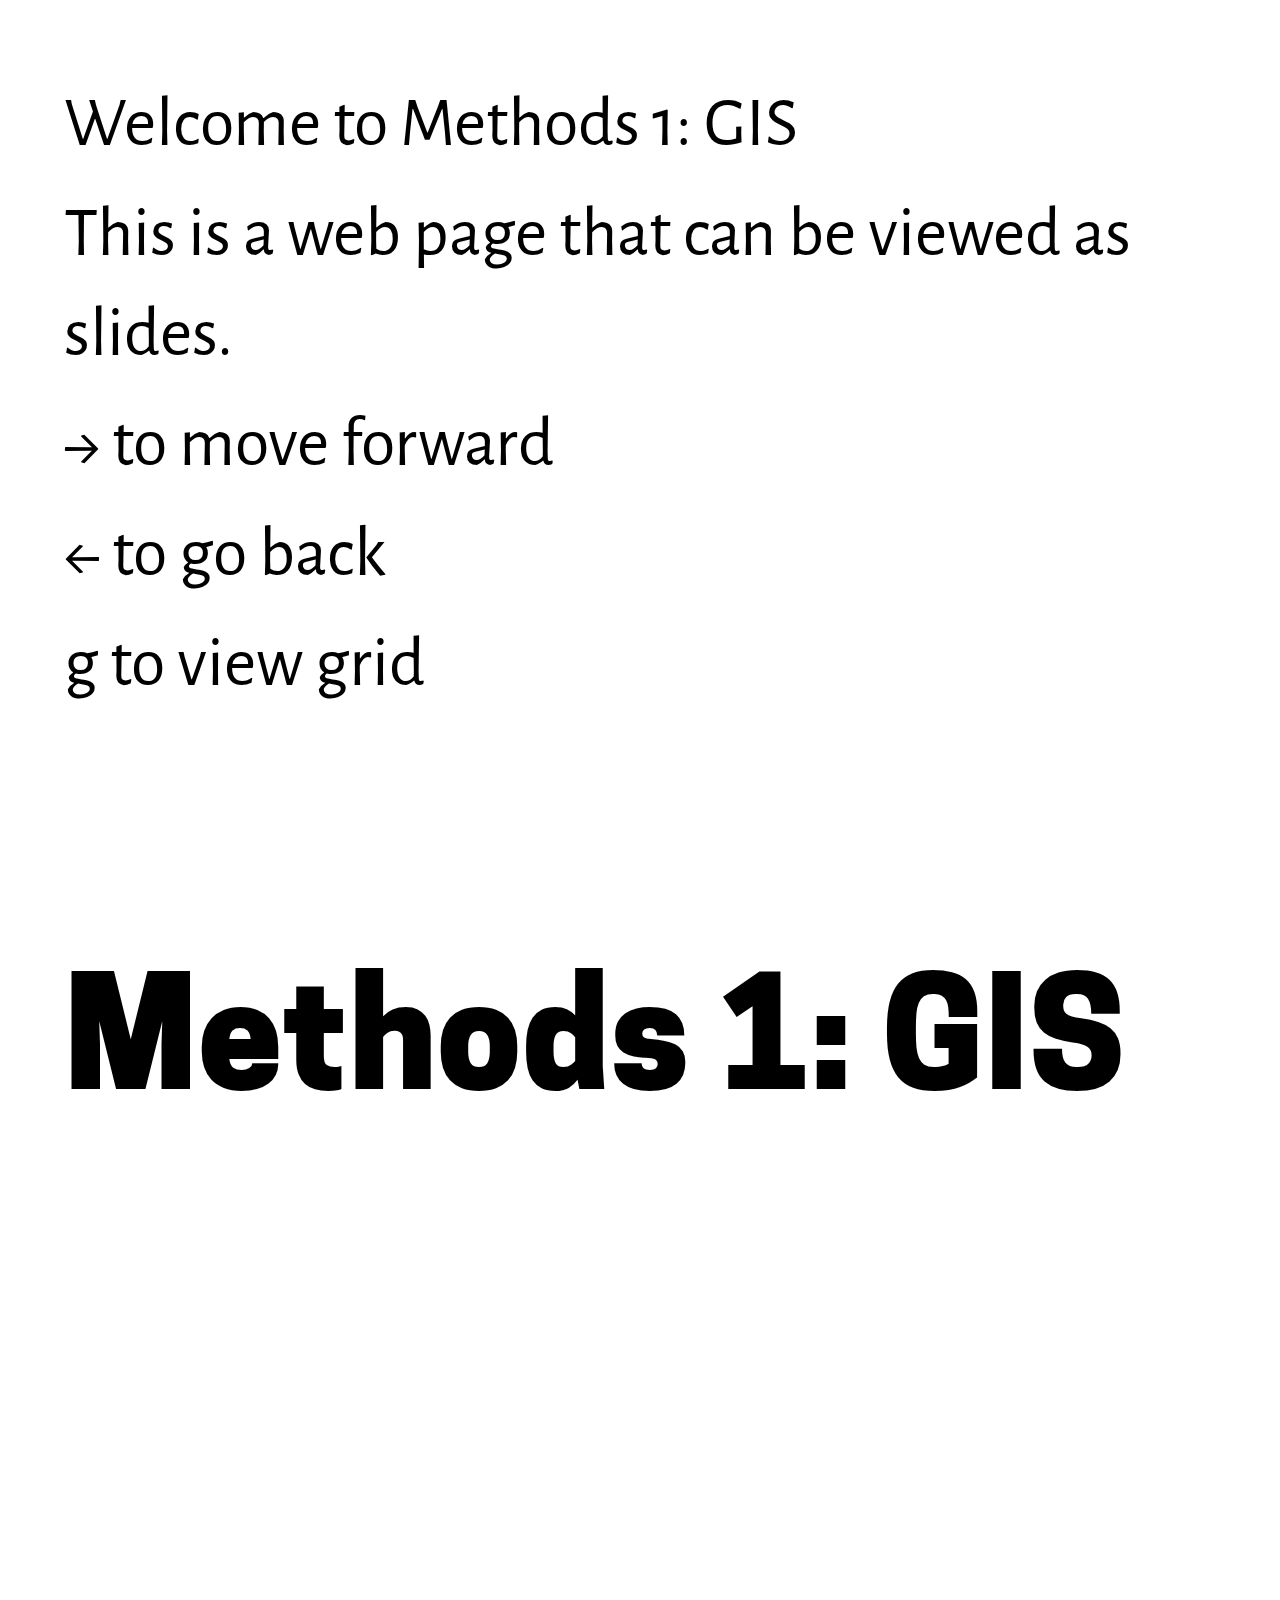
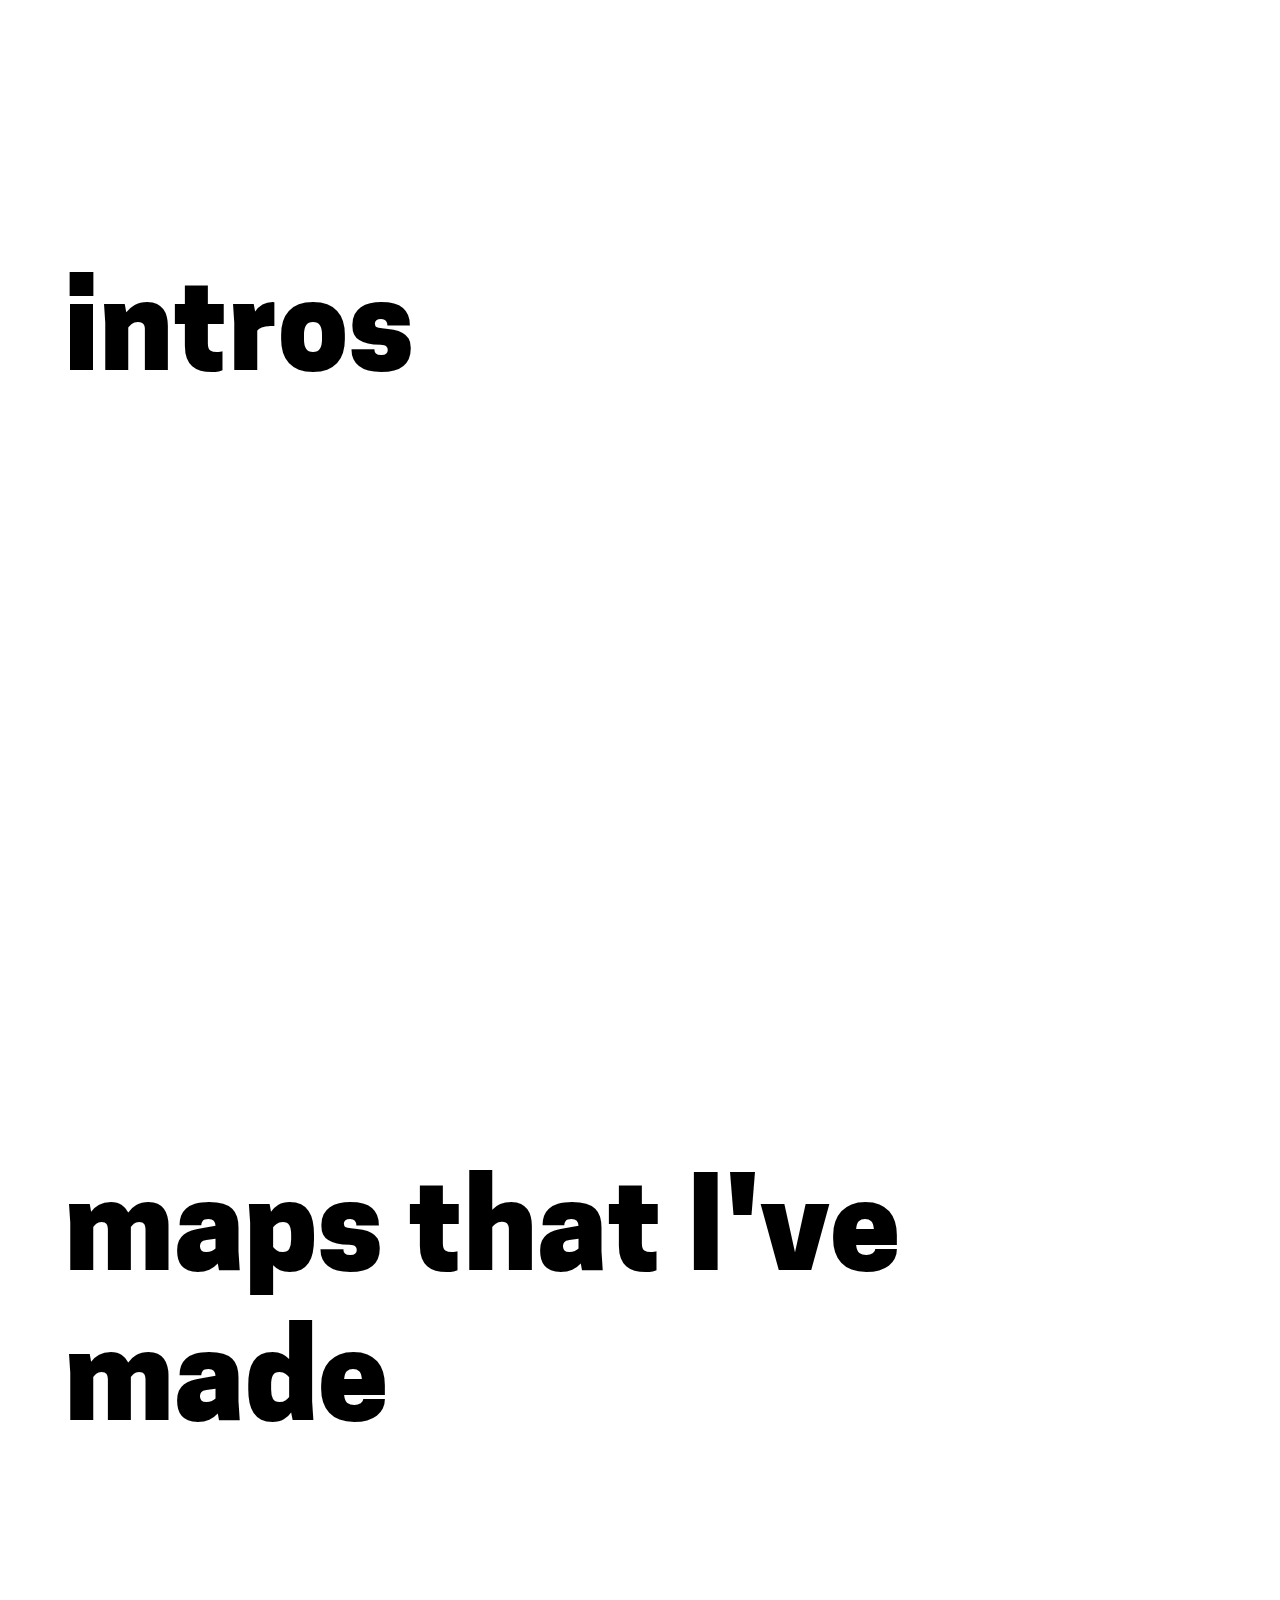
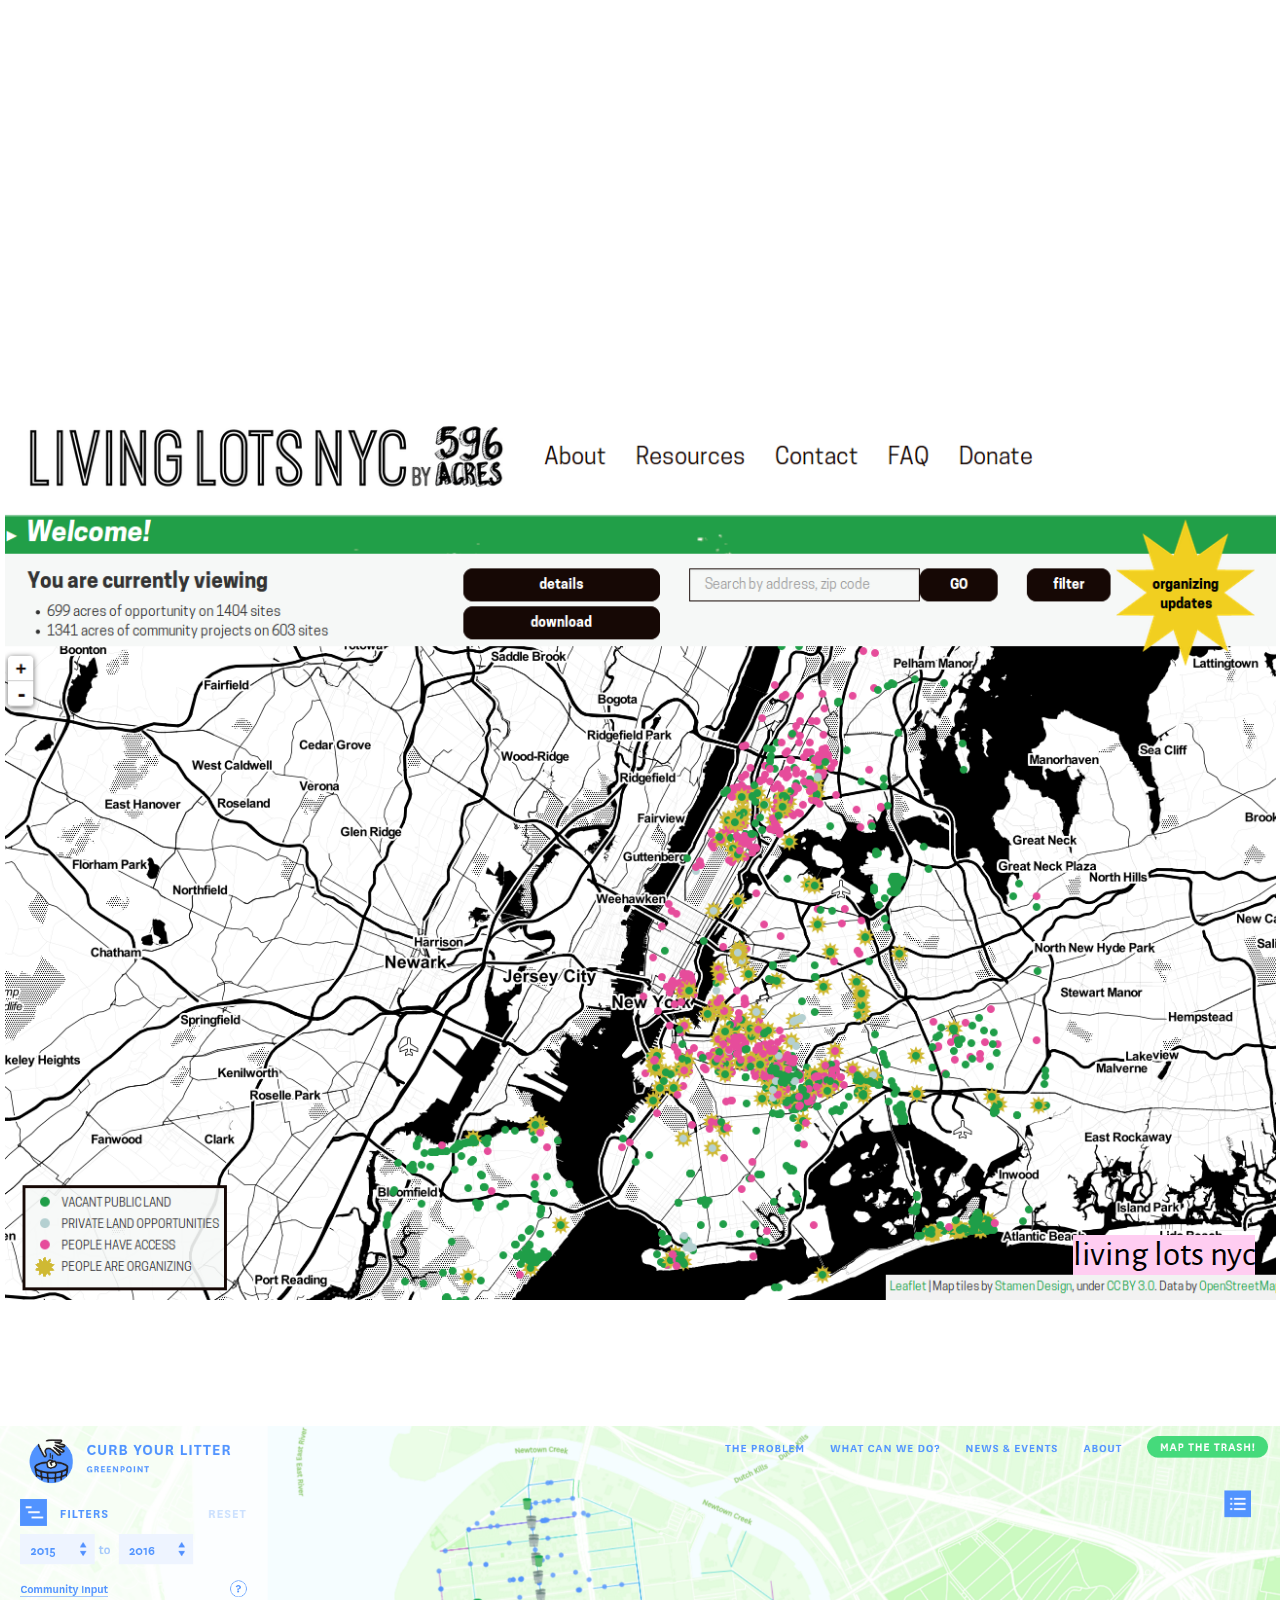
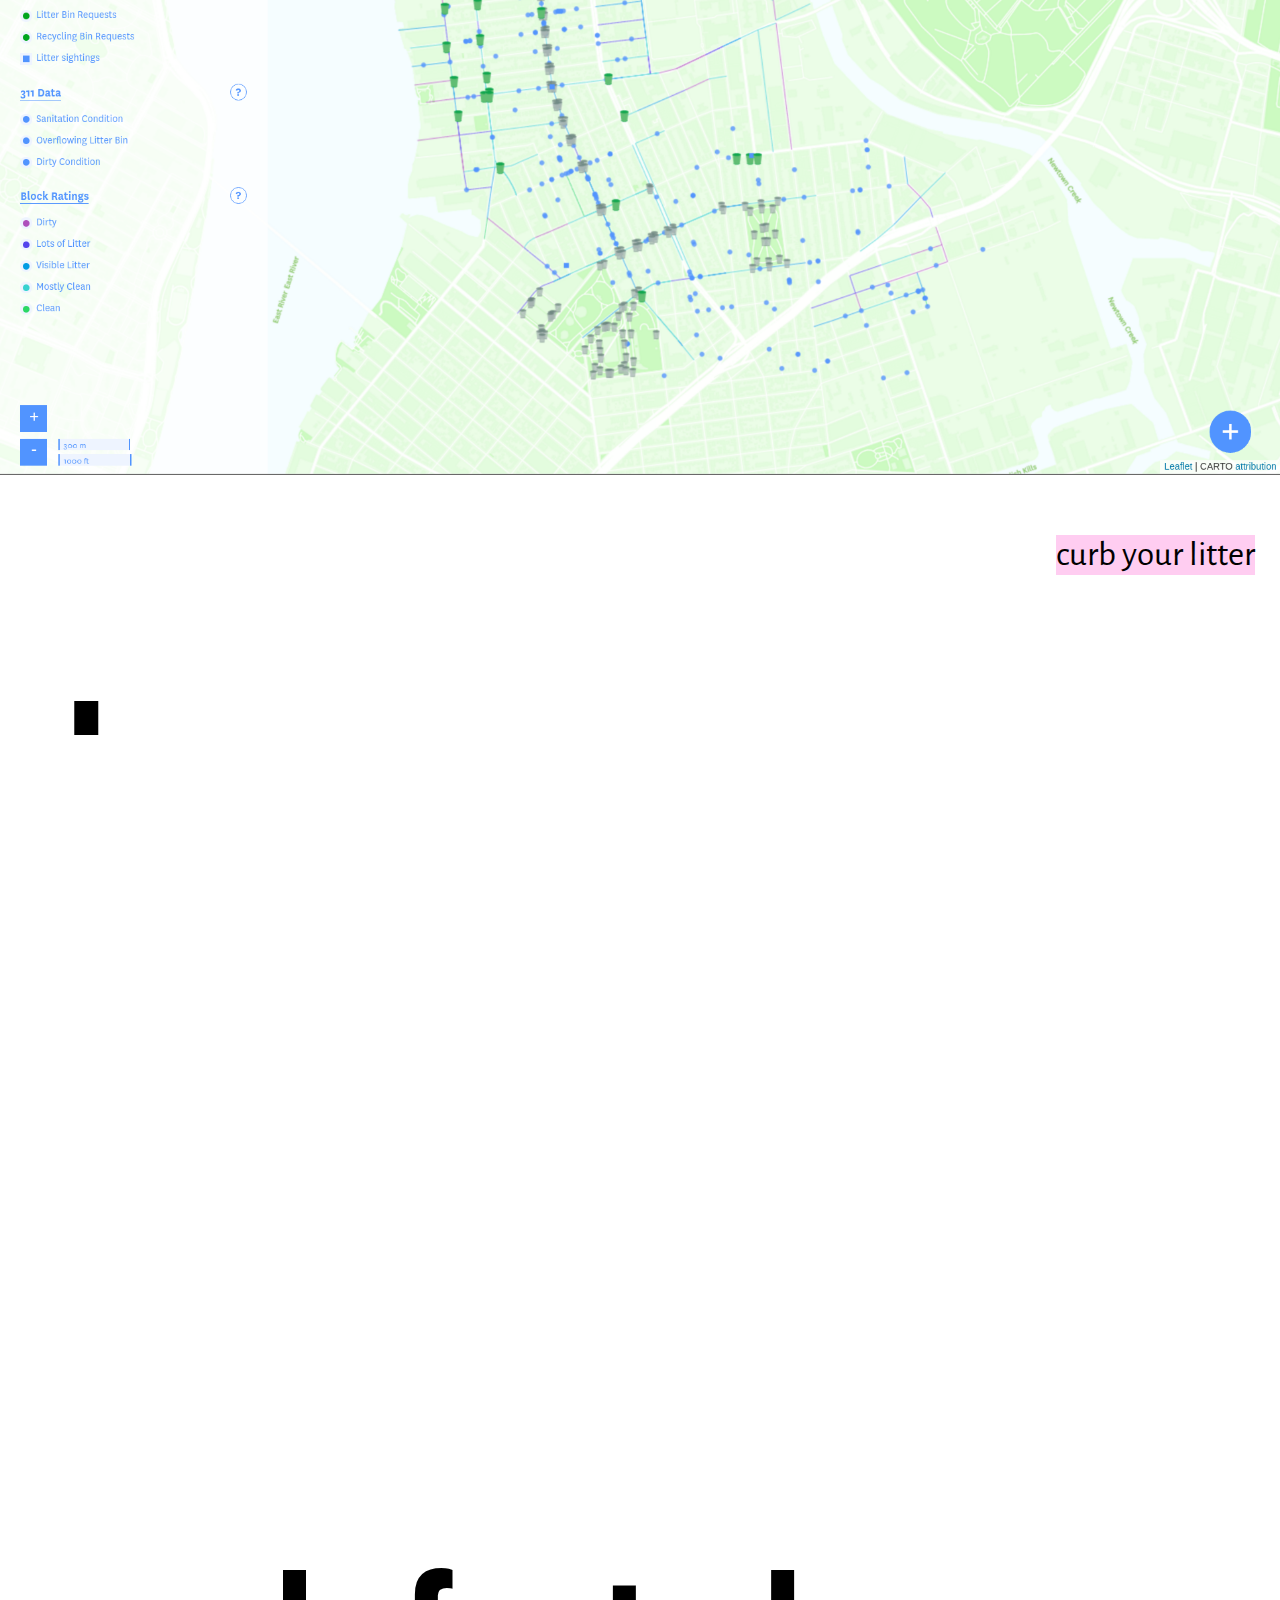
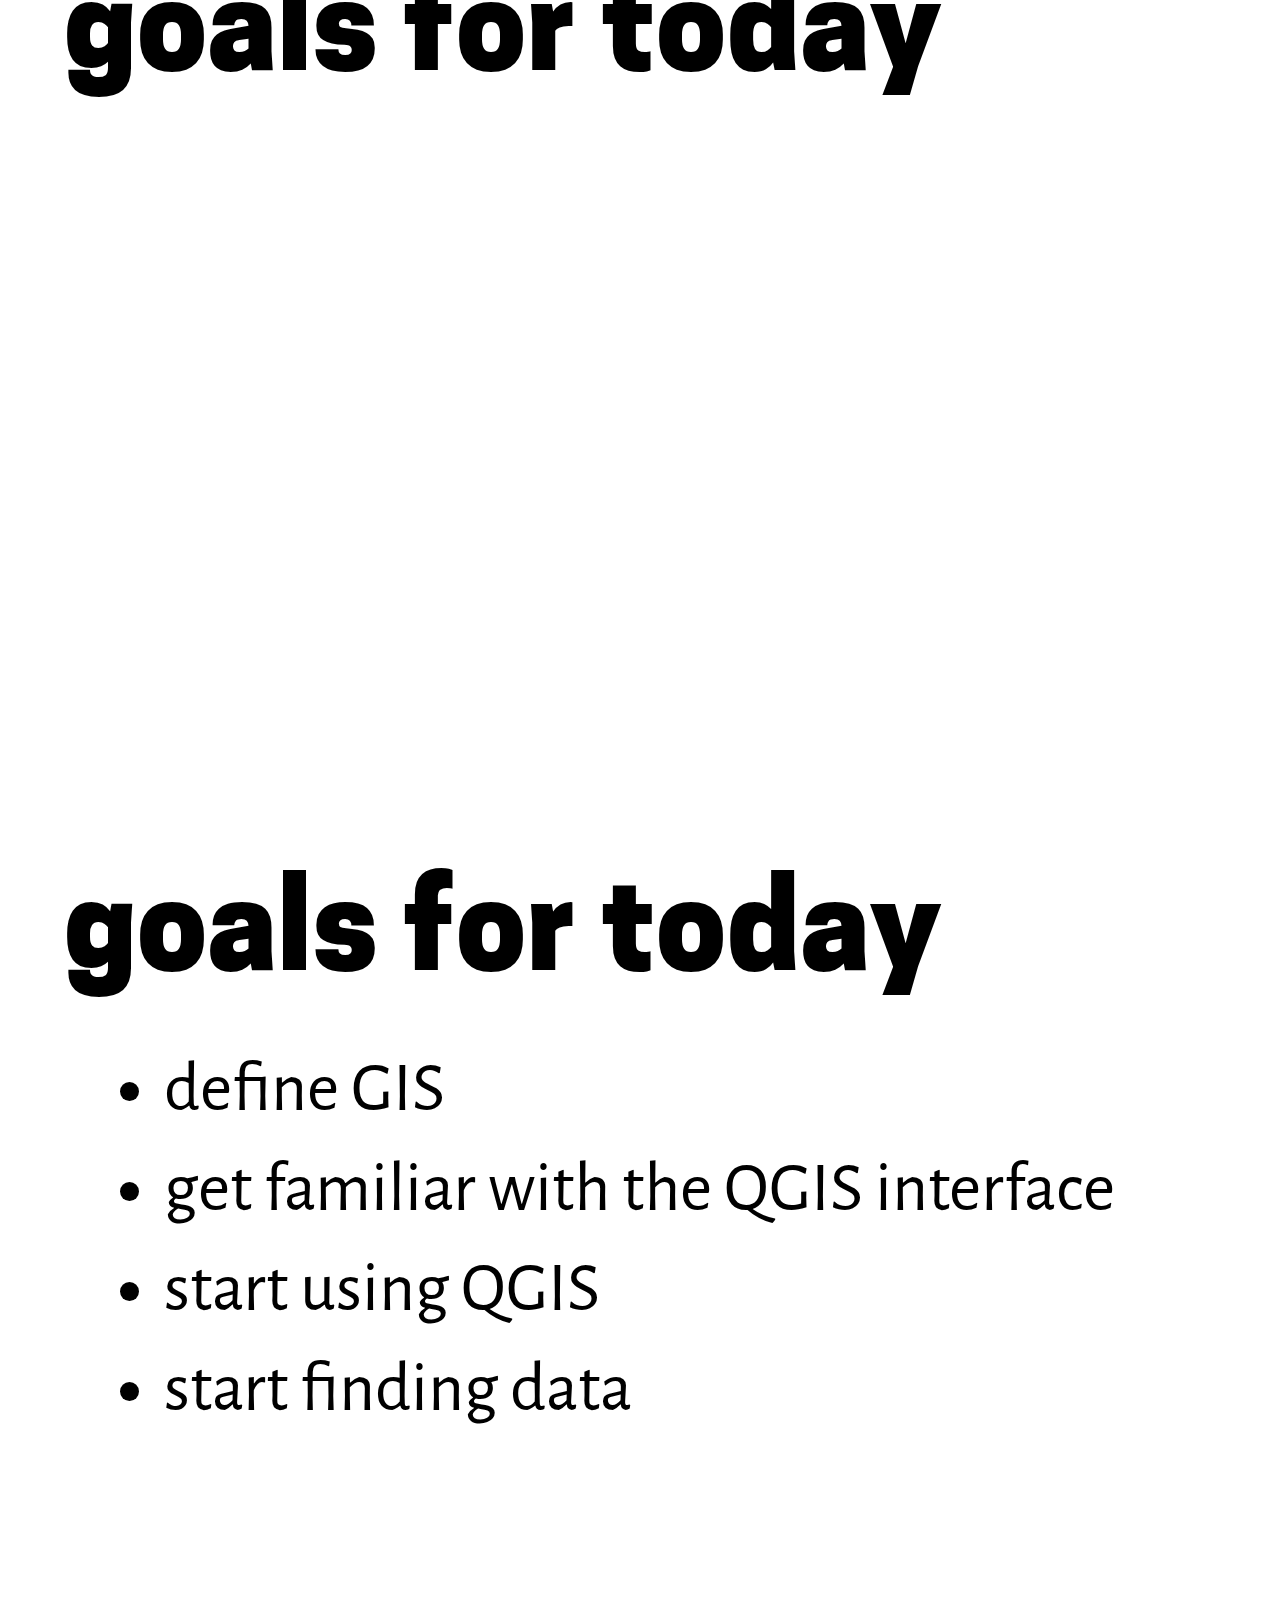
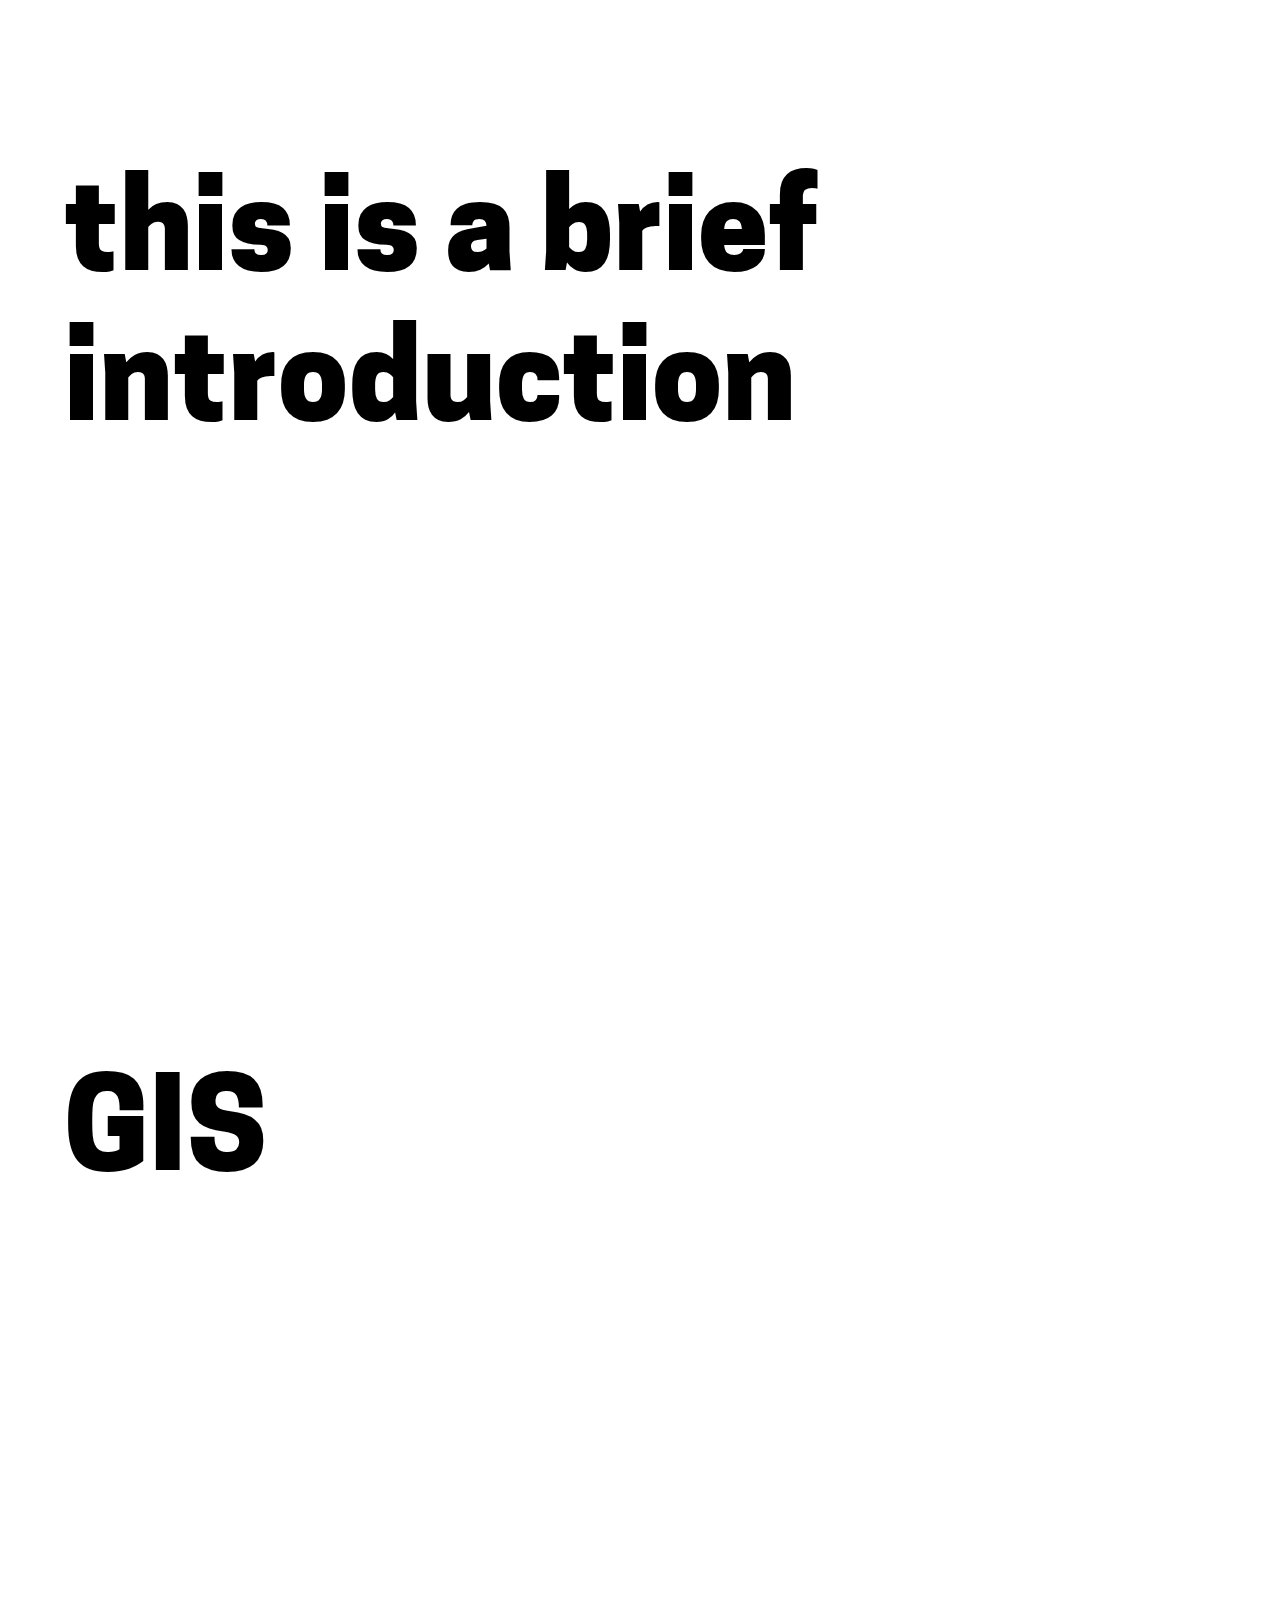
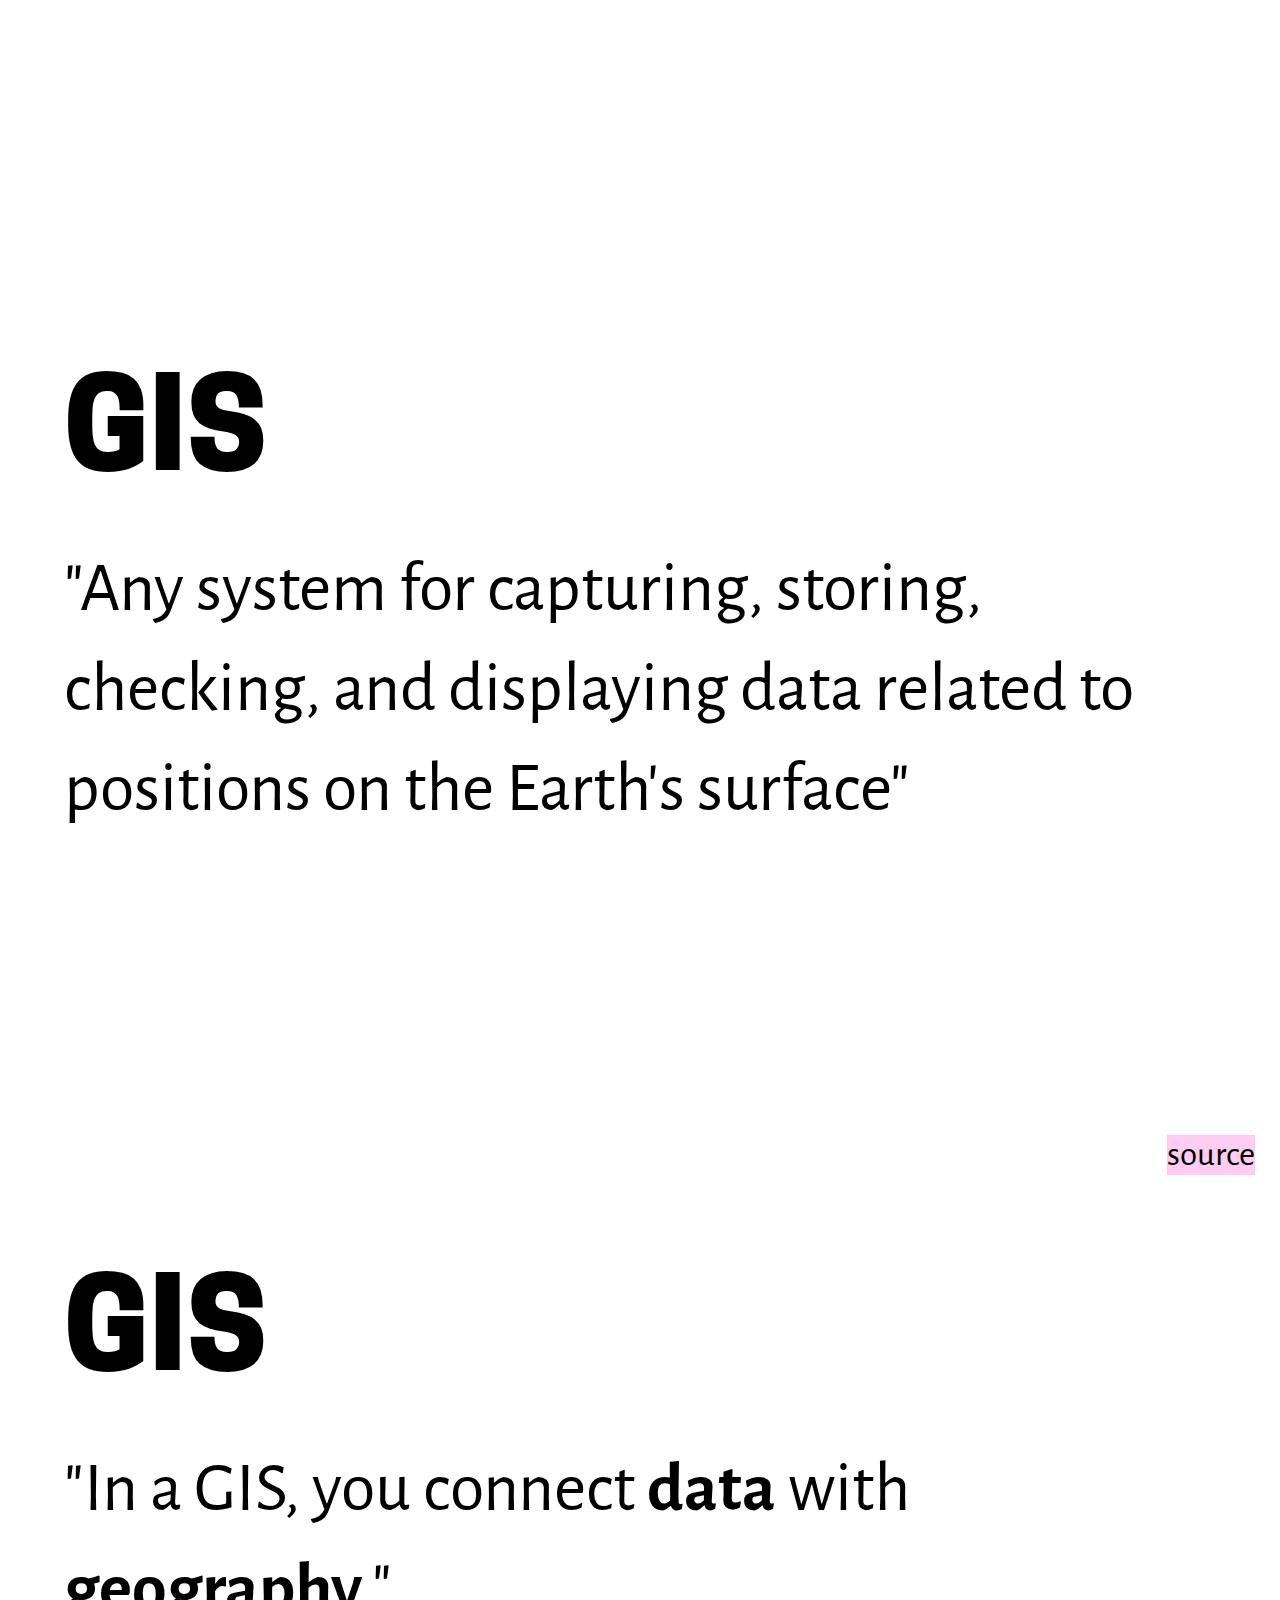
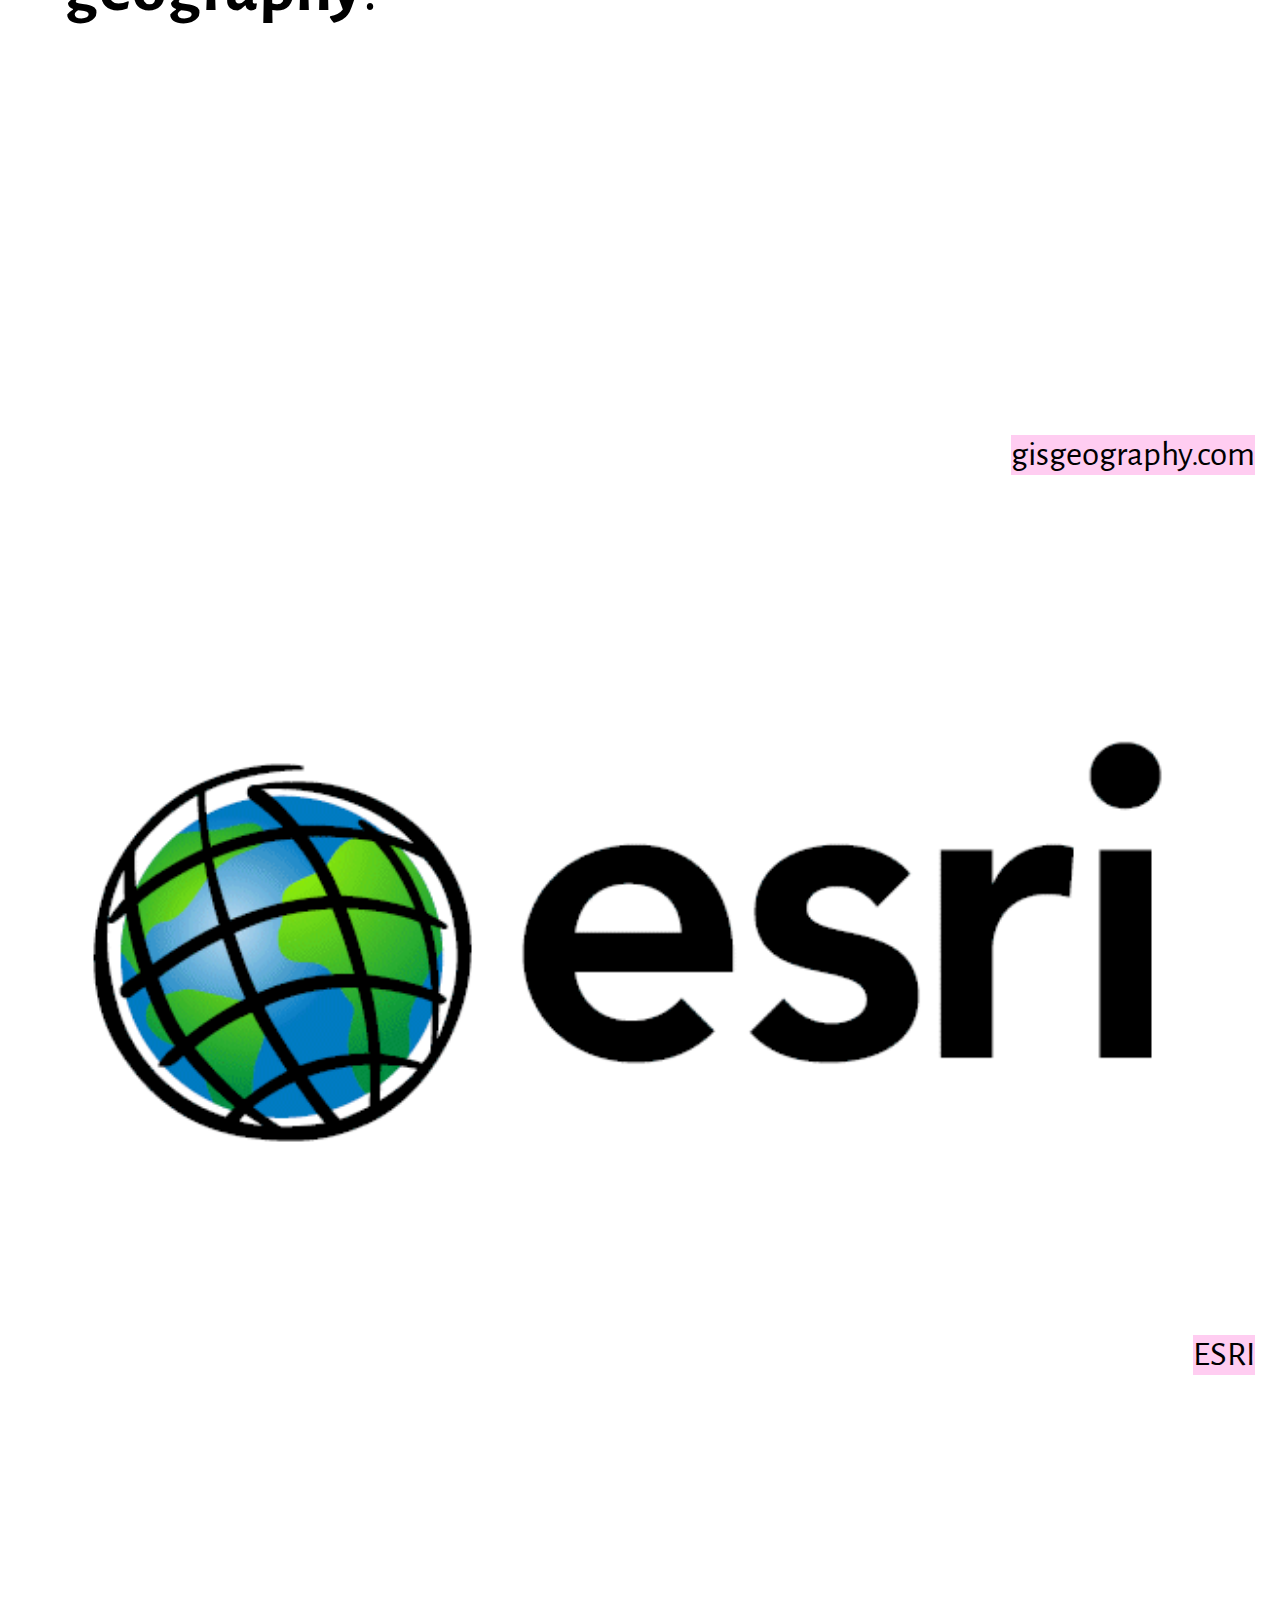
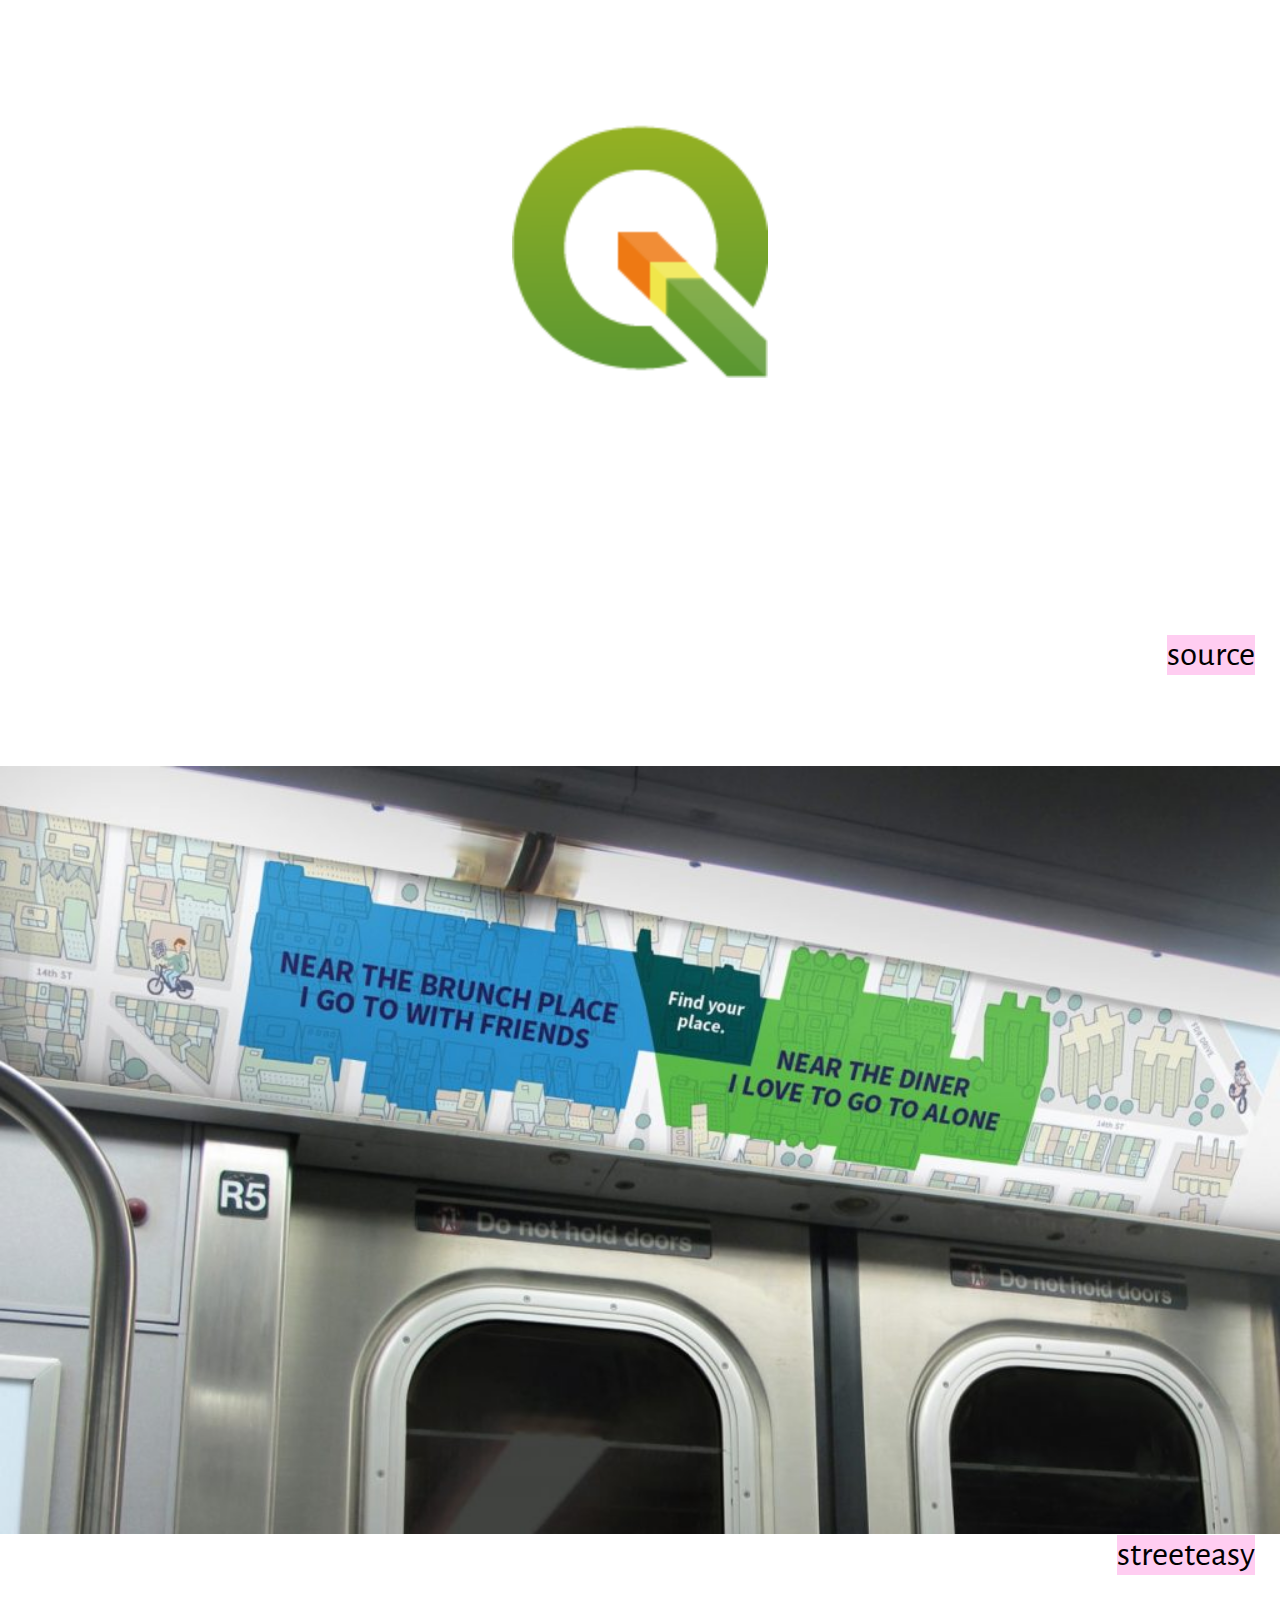
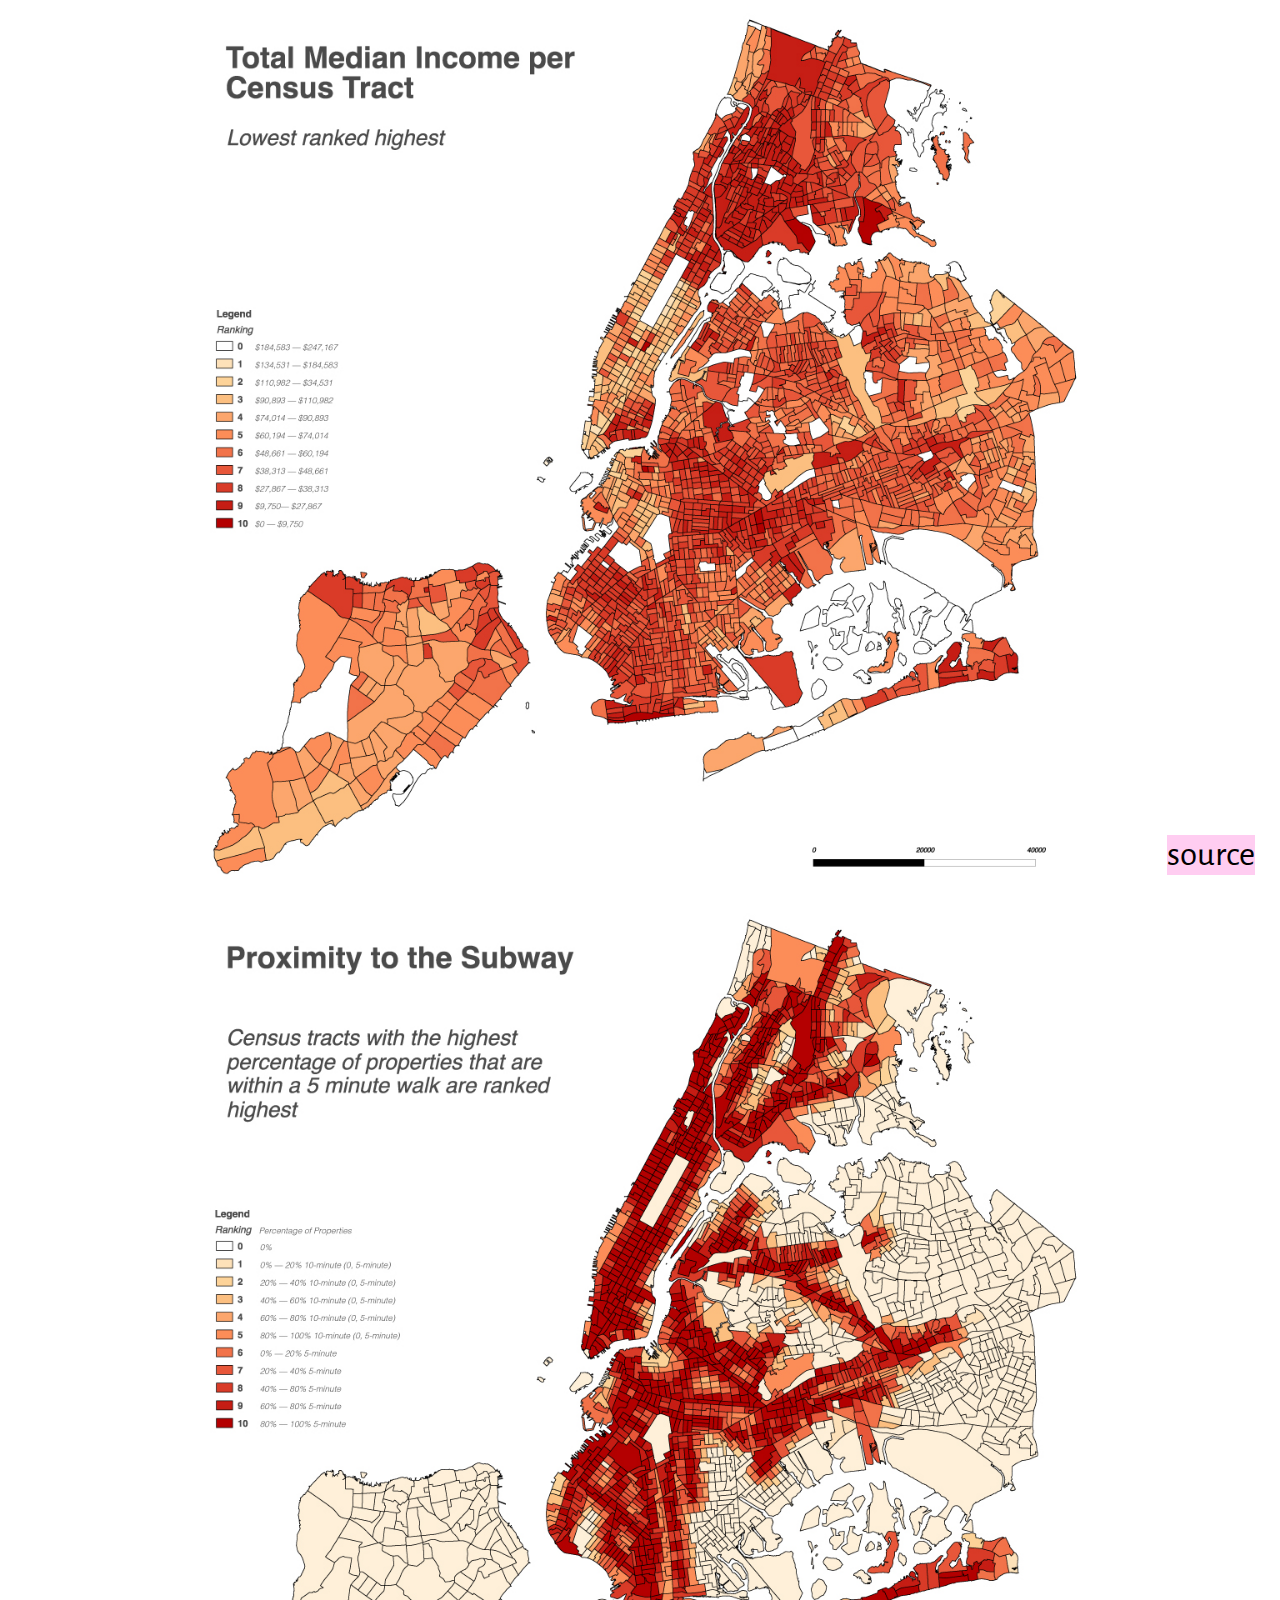
<file: slides-day1.html>
<!doctype html>
<html>
    <head>
        <title>Methods 1: GIS</title>
        <meta charset="utf-8">
        <meta name="viewport" content="width=device-width, initial-scale=1.0, maximum-scale=1.0, user-scalable=0" />

        <link href="https://fonts.googleapis.com/css?family=Arvo|Alegreya+Sans" rel="stylesheet" type="text/css">

        <link href="css/pig.css" rel="stylesheet" type="text/css" />
        <link href="css/base.css" rel="stylesheet" />

        <script src="js/hammer.min.js"></script>
        <script src="js/pig.js"></script>
    </head>
    <body>

        <div class="slide">
            <p>Welcome to Methods 1: GIS</p>
            <p>This is a web page that can be viewed as slides.</p>
            <p>→ to move forward</p>
            <p>← to go back</p>
            <p>g to view grid</p>
        </div>

        <div class="slide">
            <h1>Methods 1: GIS</h1>
        </div>

        <div class="slide">
            <h2>intros</h2>
        </div>

        <div class="slide">
            <h2>maps that I've made</h2>
        </div>

        <div class="slide" style="background-image: url(img/llnyc.png);">
            <a class="source" href="http://livinglotsnyc.org/">living lots nyc</a>
        </div>

        <div class="slide" style="background-image: url(img/curb-your-litter.png);">
            <a class="source">curb your litter</a>
        </div>

        <div class="slide intermission"></div>

        <div class="slide">
            <h2>goals for today</h2>
        </div>

        <div class="slide">
            <h2>goals for today</h2>
            <ul style="list-style: disc;">
                <li>define GIS</li>
                <li>get familiar with the QGIS interface</li>
                <li>start using QGIS</li>
                <li>start finding data</li>
            </ul>
        </div>

        <div class="slide">
            <h2>this is a brief introduction</h2>
        </div>

        <div class="slide">
            <h2>GIS</h2>
        </div>

        <div class="slide">
            <h2>GIS</h2>
            <p>
                "Any system for capturing, storing, checking, and displaying data related to positions on the Earth's surface"
            </p>
            <a class="source" href="https://www.nationalgeographic.org/encyclopedia/geographic-information-system-gis/">source</a>
        </div>

        <div class="slide">
            <h2>GIS</h2>
            <p>
                "In a GIS, you connect <strong>data</strong> with <strong>geography</strong>."
            </p>
            <a class="source" href="https://gisgeography.com/what-gis-geographic-information-systems/">gisgeography.com</a>
        </div>

        <div class="slide" style="background-image: url(img/esri.gif);">
            <a class="source" href="http://www.esri.com/">ESRI</a>
        </div>

        <div class="slide" style="background-image: url(img/qgis.png); background-size: 20%;">
            <a class="source" href="http://qgis.org/">source</a>
        </div>

        <div class="slide" style="background-image: url(img/streeteasy.jpg);">
            <a class="source" href="https://streeteasy.com/blog/streeteasy-debuts-latest-ad-campaign/">streeteasy</a>
        </div>

        <div class="slide" style="background-image: url(img/rethinktheblock1.jpg);">
            <a class="source" href="http://www.tahlandproductions.com/Files/methods/rethinktheblock/Final.html">source</a>
        </div>

        <div class="slide" style="background-image: url(img/rethinktheblock2.jpg);">
            <a class="source" href="http://www.tahlandproductions.com/Files/methods/rethinktheblock/Final.html">source</a>
        </div>

        <div class="slide" style="background-image: url(img/rethinktheblock3.png);">
            <a class="source" href="http://www.tahlandproductions.com/Files/methods/rethinktheblock/Final.html">source</a>
        </div>

        <div class="slide" style="background-image: url(img/la-parks.png);">
            <a class="source" href="http://lacountyparkneeds.org/final-report/">source</a>
        </div>

        <div class="slide" style="background-image: url(img/bloomberg-covid-nyc-travel.png);">
            <a class="source" href="https://www.bloomberg.com/graphics/2020-new-york-city-reopening/">Bloomberg News</a>
        </div>

        <div class="slide" style="background-image: url(img/scp_les.png);">
            <a class="source" href="http://www.notbored.org/the-scp.html">Surveillance Camera Players</a>
        </div>

        <div class="slide" style="background-image: url(img/isee.png);">
            <a class="source" href="http://66.93.183.118:8080/isee/s1?zm=0&id=11885">iSee</a>
        </div>

        <div class="slide">
            <h2>short QGIS demonstration</h2>
        </div>

        <div class="slide">
            <h2>short QGIS demonstration</h2>
            <ul style="list-style: disc; padding-left: 50px;">
                <li>watch as I do a common GIS task</li>
            </ul>
        </div>

        <div class="slide">
            <h2>short QGIS demonstration</h2>
            <ul style="list-style: disc; padding-left: 50px;">
                <li>watch as I do a common GIS task</li>
                <li>don't worry about <strong>how</strong> things are done yet</li>
            </ul>
        </div>

        <div class="slide">
            <h2>short QGIS demonstration</h2>
            <ul style="list-style: disc; padding-left: 50px;">
                <li>watch as I do a common GIS task</li>
                <li>don't worry about <strong>how</strong> things are done yet</li>
                <li>as I do, write down <strong>at least three actions</strong> I perform with the GIS</li>
            </ul>
        </div>

        <div class="slide">
            <h2>short QGIS demonstration</h2>
            <ul style="list-style: disc; padding-left: 50px;">
                <li>watch as I do a common GIS task</li>
                <li>don't worry about <strong>how</strong> things are done yet</li>
                <li>as I do, write down <strong>at least three actions</strong> I perform with the GIS</li>
                <li>you'll share some of these afterward</li>
            </ul>
        </div>

        <div class="slide">
            <h2>what did we notice?</h2>
        </div>

        <div class="slide">
            <h2>a GIS will let you:</h2>
            <ul style="list-style: disc; padding-left: 50px;">
                <li>visualize map data</li>
                <li>create and edit map data</li>
                <li>overlay map data</li>
                <li>analyze map data</li>
            </ul>
        </div>

        <div class="slide intermission"></div>

        <div class="slide" style="background-image: url(img/qgis.png); background-size: 20%;">
            <a class="source" href="http://qgis.org/">source</a>
        </div>

        <div class="slide" style="background-image: url(img/qgis.png); background-size: 20%;">
            <h2>Why QGIS?</h2>
        </div>

        <div class="slide" style="background-image: url(img/qgis.png); background-size: 20%;">
            <h2>QGIS is open source</h2>
        </div>

        <div class="slide">
            <h2>open source:</h2>
            <ul style="list-style: disc;">
            </ul>
        </div>

        <div class="slide">
            <h2>open source:</h2>
            <ul style="list-style: disc;">
                <li>free!</li>
            </ul>
        </div>

        <div class="slide">
            <h2>open source:</h2>
            <ul style="list-style: disc;">
                <li>free!</li>
                <li>you can have an impact on it</li>
            </ul>
        </div>

        <div class="slide" style="background-image: url(img/qgis-github.png);">
            <a class="source" href="https://github.com/qgis/QGIS">source</a>
        </div>

        <div class="slide" style="background-image: url(img/qgis-sponsorships.png);">
            <a class="source" href="http://www.qgis.org/en/_downloads/PublicQGISfinancialreport2014.pdf">source</a>
        </div>

        <div class="slide">
            <h2>QGIS depends on other open source packages</h2>
        </div>

        <div class="slide" style="background-image: url(img/gdal.png);">
            <a class="source" href="http://www.gdal.org/">source</a>
        </div>

        <div class="slide">
            <h2>QGIS doesn't have an official tech support group</h2>
        </div>

        <div class="slide" style="background-image: url(img/gis-stack-exchange.png);">
            <a class="source" href="https://gis.stackexchange.com/">source</a>
        </div>

        <div class="slide" style="background-image: url(img/gis-stackexchange-points.png);">
            <a class="source" href="https://gis.stackexchange.com/questions/299356/creating-groups-of-points-based-on-proximity-in-qgis">source</a>
        </div>

        <div class="slide">
            <h2>installing QGIS</h2>
        </div>

        <div class="slide" style="background-image: url(img/qgis-versions.png);">
            <a class="source" href="https://qgis.org/en/site/forusers/download.html">source</a>
        </div>

        <div class="slide intermission"></div>

        <div class="slide" style="background-image: url(img/layers.png);">
        </div>

        <div class="slide" style="background-image: url(img/layers.png);">
            <h2>GISs layer data</h2>
        </div>

        <div class="slide">
            <h2>there are two main types of GIS data</h2>
        </div>

        <div class="slide">
            <h2><em>vector</em> and <em>raster</em></h2>
        </div>

        <div class="slide" style="background-image: url(img/gis_vector_raster.jpg);">
        </div>

        <div class="slide" style="background-image: url(img/gis_raster.jpg);">
        </div>

        <div class="slide" style="background-image: url(img/gis_raster.jpg);">
            <h2>raster</h2>
        </div>

        <div class="slide" style="background-image: url(img/gis_vector.jpg);">
        </div>

        <div class="slide" style="background-image: url(img/gis_vector.jpg);">
            <h2>vector</h2>
        </div>

        <div class="slide" style="background-image: url(img/vector-shapes.jpg);">
            <a class="source" href="http://2012books.lardbucket.org/books/geographic-information-system-basics/s08-02-vector-data-models.html">source</a>
        </div>

        <div class="slide intermission"></div>

        <div class="slide" style="background-image: url(img/qgis-layout.png);">
        </div>

        <div class="slide" style="background-image: url(img/qgis-map-canvas.png);">
        </div>

        <div class="slide" style="background-image: url(img/qgis-map-canvas.png);">
            <h2>map canvas</h2>
        </div>

        <div class="slide" style="background-image: url(img/qgis-layers-panel.png);">
        </div>

        <div class="slide" style="background-image: url(img/qgis-layers-panel.png);">
            <h2>layers panel</h2>
        </div>

        <div class="slide" style="background-image: url(img/qgis-other-panels.png);">
        </div>

        <div class="slide" style="background-image: url(img/qgis-other-panels.png);">
            <h2>other panels</h2>
        </div>

        <div class="slide" style="background-image: url(img/qgis-toolbars.png);">
        </div>

        <div class="slide" style="background-image: url(img/qgis-toolbars.png);">
            <h2>toolbars</h2>
        </div>

        <div class="slide" style="background-image: url(img/qgis-status-bar.png);">
        </div>

        <div class="slide" style="background-image: url(img/qgis-status-bar.png);">
            <h2>status bar</h2>
        </div>

        <div class="slide" style="background-image: url(img/qgis-search-bar.png);">
        </div>

        <div class="slide" style="background-image: url(img/qgis-search-bar.png);">
            <h2>search bar</h2>
        </div>

        <div class="slide">
            <h2><a href="inclass-1.html">exercise 1</a></h2>
        </div>

        <div class="slide" style="background-image: url(img/qgis-styling.png);">
        </div>

        <div class="slide" style="background-image: url(img/qgis-styling.png);">
            <h2>style layers in the Layer Styling panel</h2>
        </div>

        <div class="slide" style="background-image: url(img/print-layout.png);">
        </div>

        <div class="slide" style="background-image: url(img/print-layout.png);">
            <h2>Print Layouts</h2>
        </div>

        <div class="slide" style="background-image: url(img/qgis-project-save.png);">
        </div>

        <div class="slide">
            <h2><a href="inclass-2.html">exercise 2</a></h2>
        </div>

        <div class="slide">
            <h2>finding data</h2>
        </div>

        <div class="slide">
            <h2>generally a little more difficult than a simple Google search</h2>
        </div>

        <div class="slide">
            <h2>keep an eye out for:</h2>
            <ul style="list-style: disc;">
                <li>shapefiles (.shp)</li>
                <li>GeoJSONs (.geojson)</li>
                <li>KMLs (.kml or .kmz)</li>
                <li>CSVs</li>
                <li>...or anything else you can get QGIS to open</li>
            </ul>
        </div>

        <div class="slide" style="background-image: url(img/nyc-open-data.png);">
            <a class="source" href="https://opendata.cityofnewyork.us/">NYC OpenData</a>
        </div>

        <div class="slide" style="background-image: url(img/google-dataset-search.png);">
            <a class="source" href="https://toolbox.google.com/datasetsearch">Google Dataset Search</a>
        </div>

        <div class="slide" style="background-image: url(img/data-census-gov.png);">
            <a class="source" href="https://data.census.gov/cedsci/">data.census.gov</a>
        </div>

        <div class="slide" style="background-image: url(img/bytes-of-the-big-apple.png);">
            <a class="source" href="https://www1.nyc.gov/site/planning/data-maps/open-data.page">Bytes of the Big Apple</a>
        </div>

        <div class="slide" style="background-image: url(img/nyc-open-data.png);">
            <h2>some NYC OpenData tips:</h2>
            <a class="source" href="https://opendata.cityofnewyork.us/">NYC OpenData</a>
        </div>

        <div class="slide" style="background-image: url(img/nyc-open-data-maps.png);">
        </div>

        <div class="slide" style="background-image: url(img/nyc-open-data-maps.png);">
            <h2>1: when searching, you can filter to just show maps</h2>
        </div>

        <div class="slide" style="background-image: url(img/nyc-open-data-huge.png);">
        </div>

        <div class="slide" style="background-image: url(img/nyc-open-data-huge.png);">
            <h2>2: some datasets are too large to download...</h2>
        </div>

        <div class="slide" style="background-image: url(img/nyc-open-data-filters.png);">
        </div>

        <div class="slide" style="background-image: url(img/nyc-open-data-filters.png);">
            <h2>...use filters to make them more manageable</h2>
        </div>

        <div class="slide" style="background-image: url(img/nyc-open-data-metadata-0.png);">
        </div>

        <div class="slide" style="background-image: url(img/nyc-open-data-metadata-0.png);">
            <h2>3: some data uses codes...</h2>
        </div>

        <div class="slide" style="background-image: url(img/nyc-open-data-metadata-1.png);">
        </div>

        <div class="slide" style="background-image: url(img/nyc-open-data-metadata-2.png);">
        </div>

        <div class="slide" style="background-image: url(img/nyc-open-data-metadata-2.png);">
            <h2>...with some digging you can often find what they mean</h2>
        </div>

        <div class="slide">
            <h2>for tomorrow</h2>
        </div>

        <div class="slide">
            <h2>for tomorrow</h2>
            <ul style="list-style: disc;">
                <li>look for data related to your group's focus</li>
            </ul>
        </div>

        <div class="slide">
            <h2>for tomorrow</h2>
            <ul style="list-style: disc;">
                <li>look for data related to your group's focus</li>
                <li>try to open it in QGIS</li>
            </ul>
        </div>

        <div class="slide">
            <h2>for tomorrow</h2>
            <ul style="list-style: disc;">
                <li>look for data related to your group's focus</li>
                <li>try to open it in QGIS</li>
                <li>keep track of what you find (or don't find)</li>
            </ul>
        </div>

        <div class="slide">
            <h2>for tomorrow</h2>
            <ul style="list-style: disc;">
                <li>look for data related to your group's focus</li>
                <li>try to open it in QGIS</li>
                <li>keep track of what you find (or don't find)</li>
                <li>don't spend too long on this (30 minutes)</li>
            </ul>
        </div>

    </body>
</html>
</file>
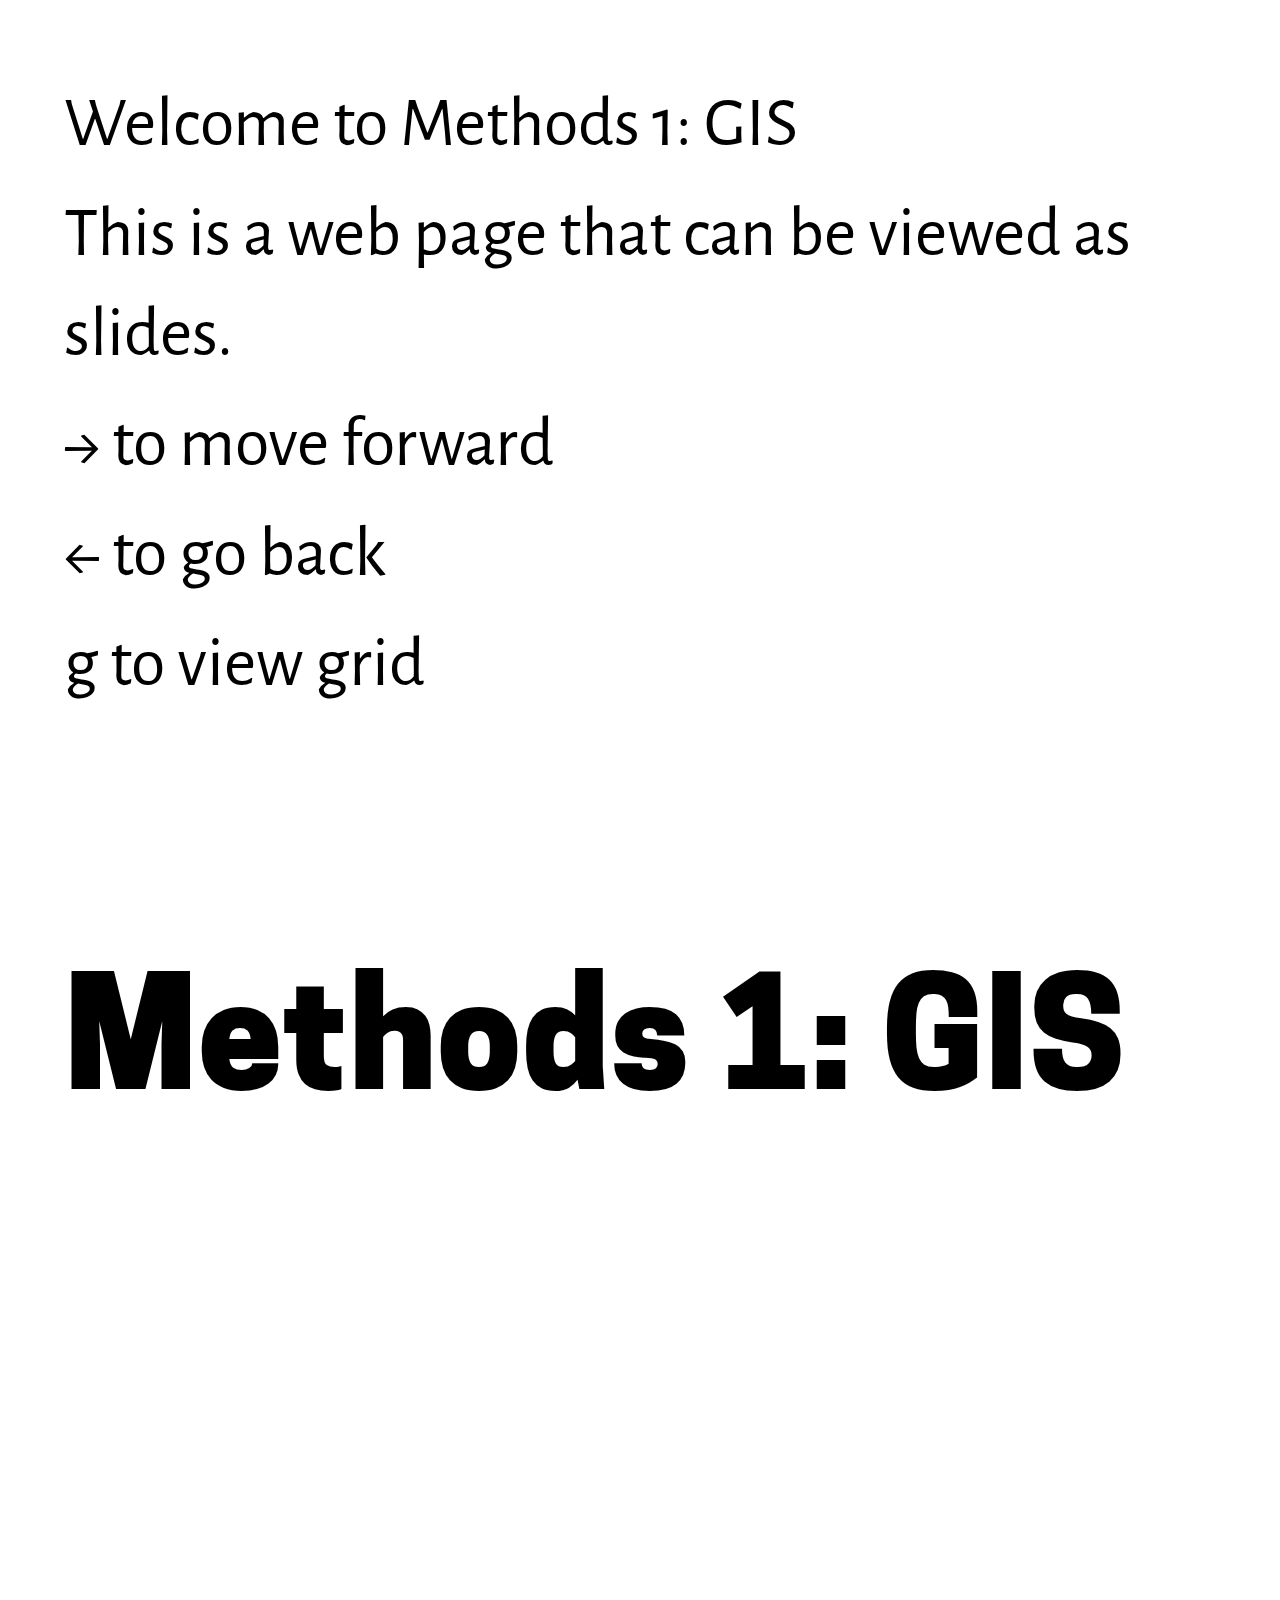
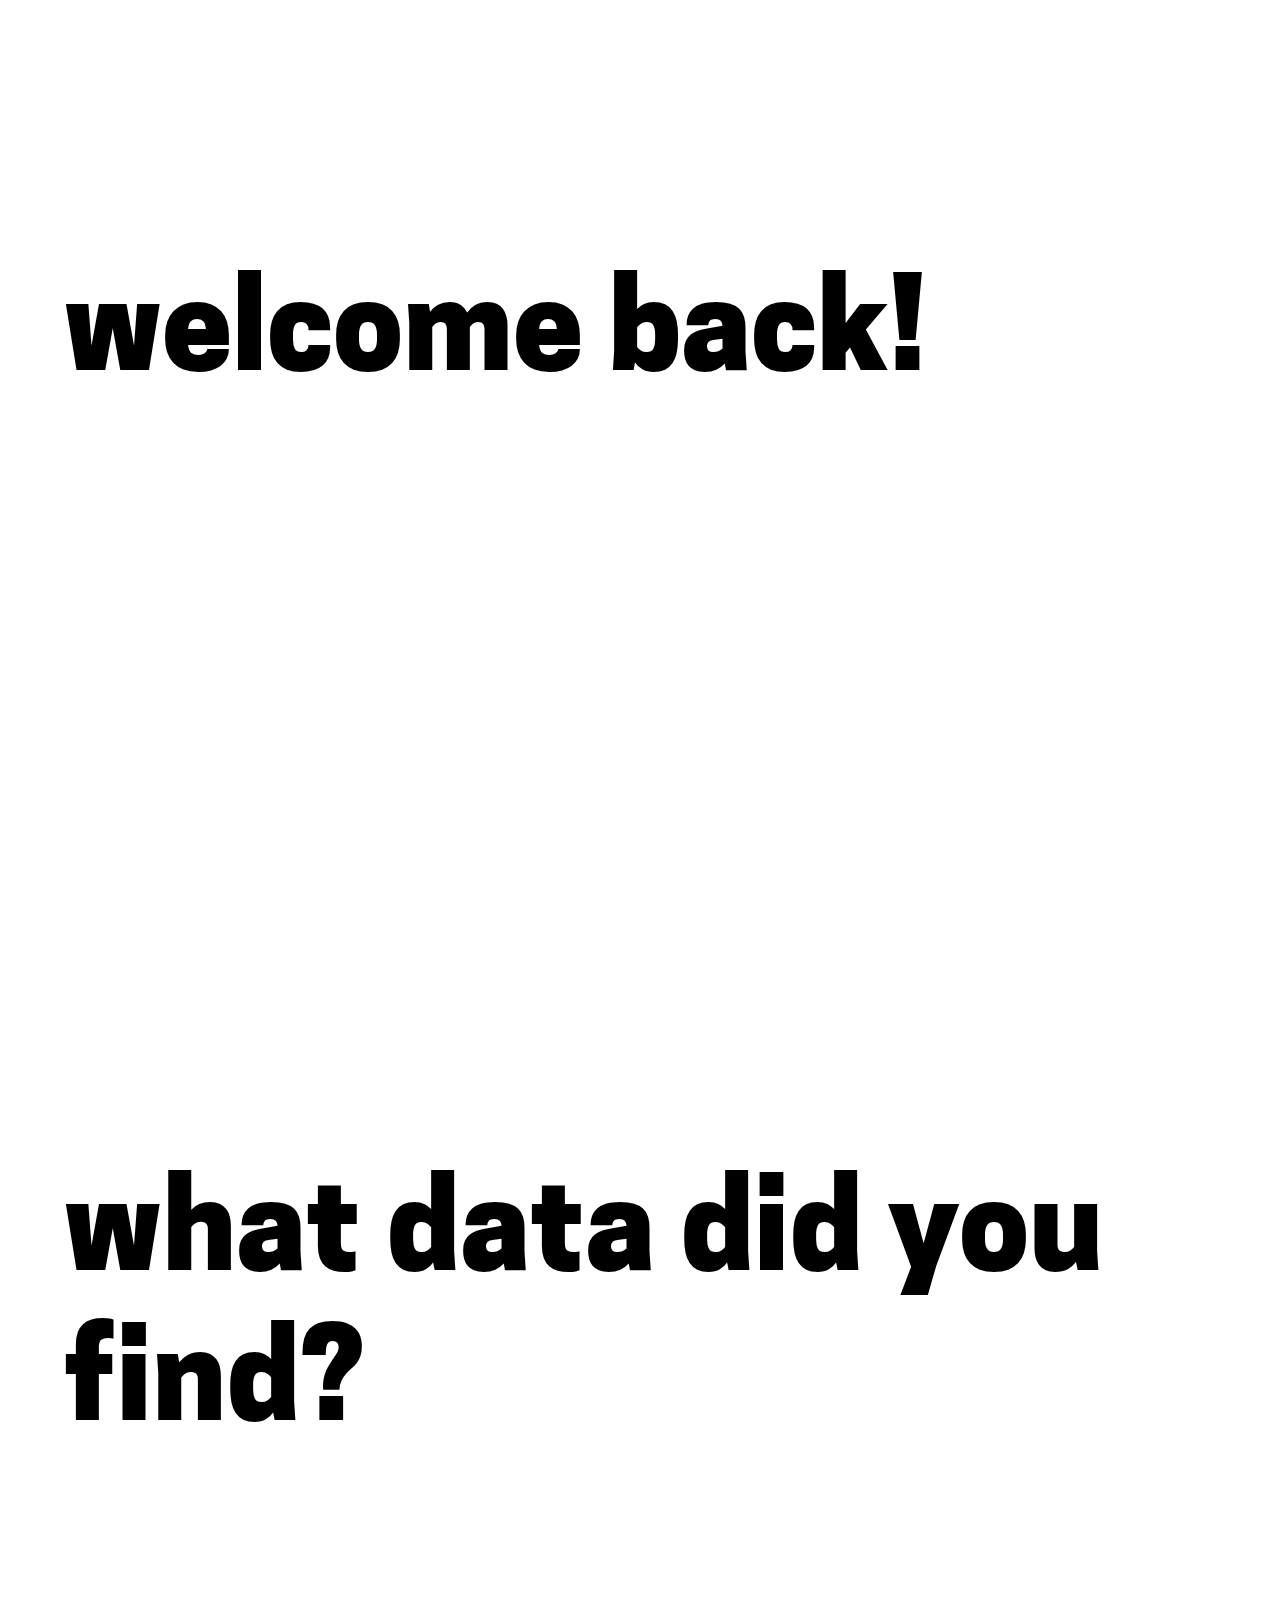
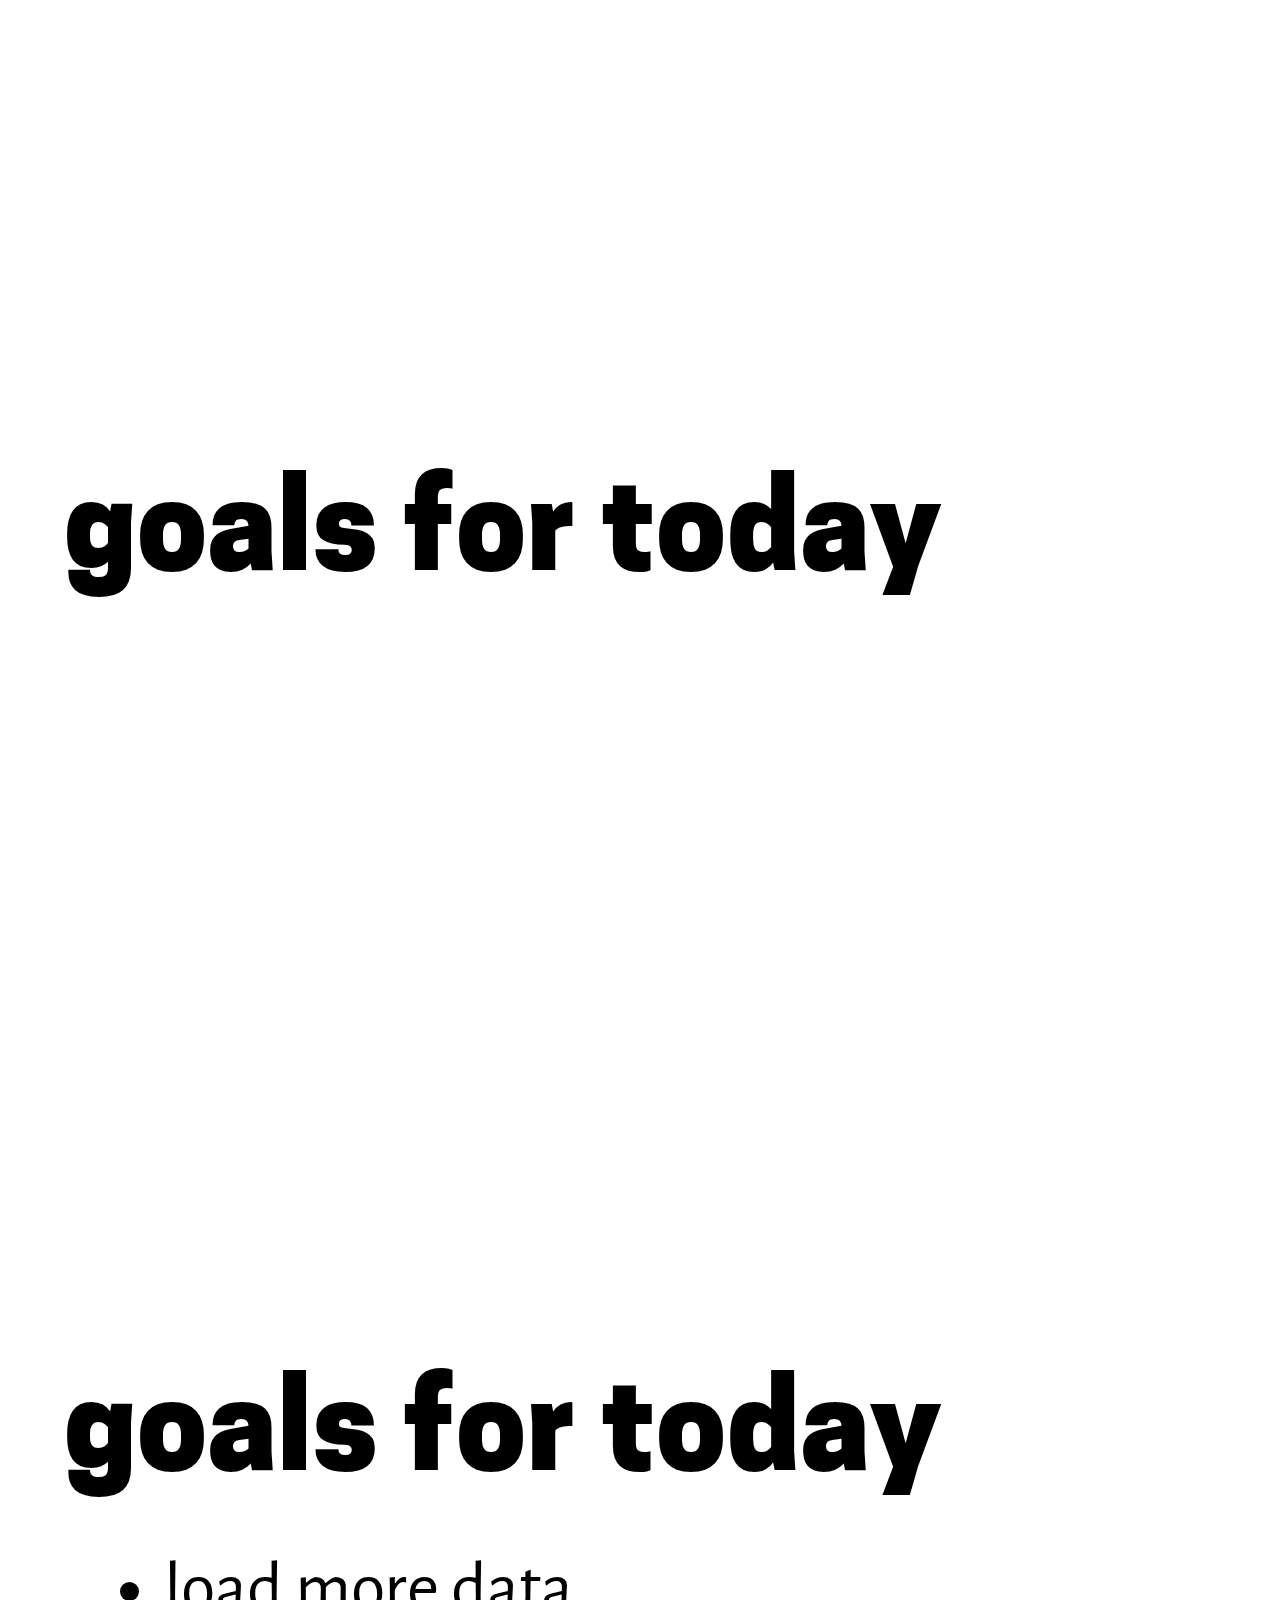
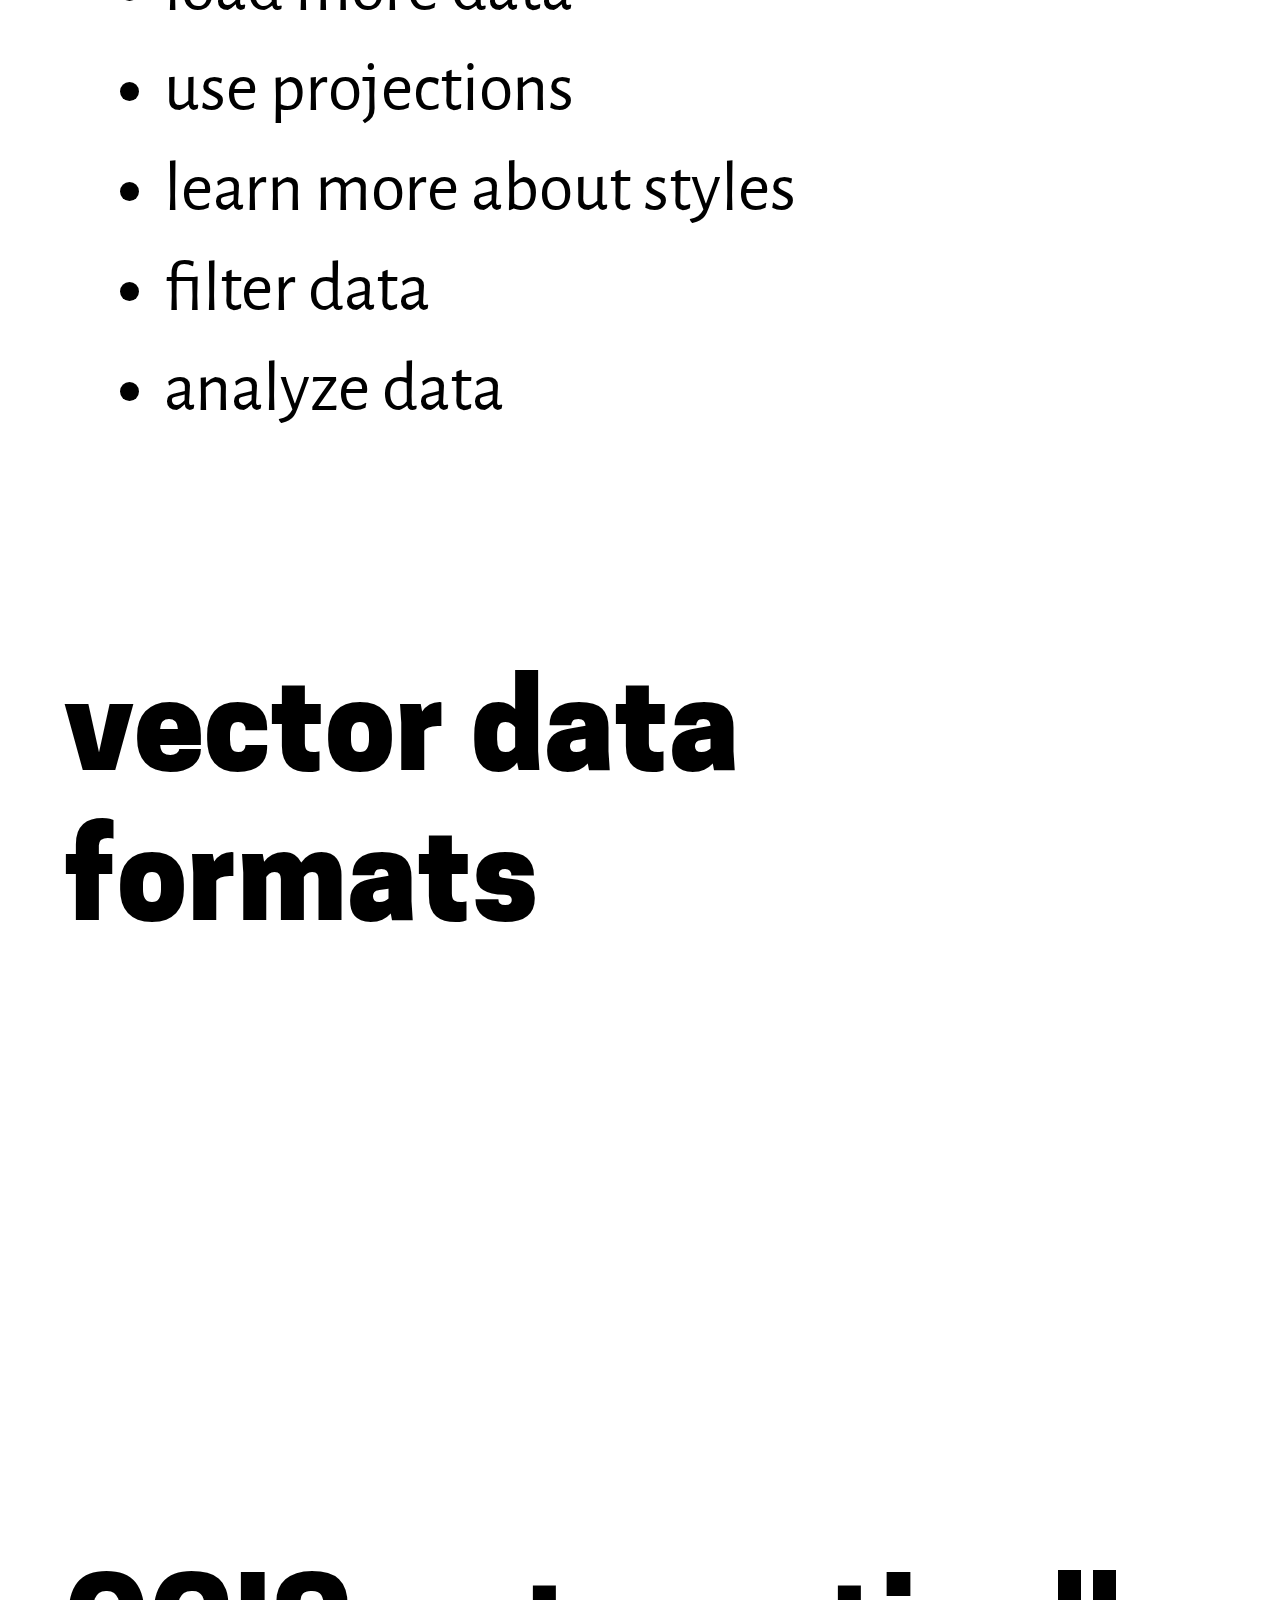
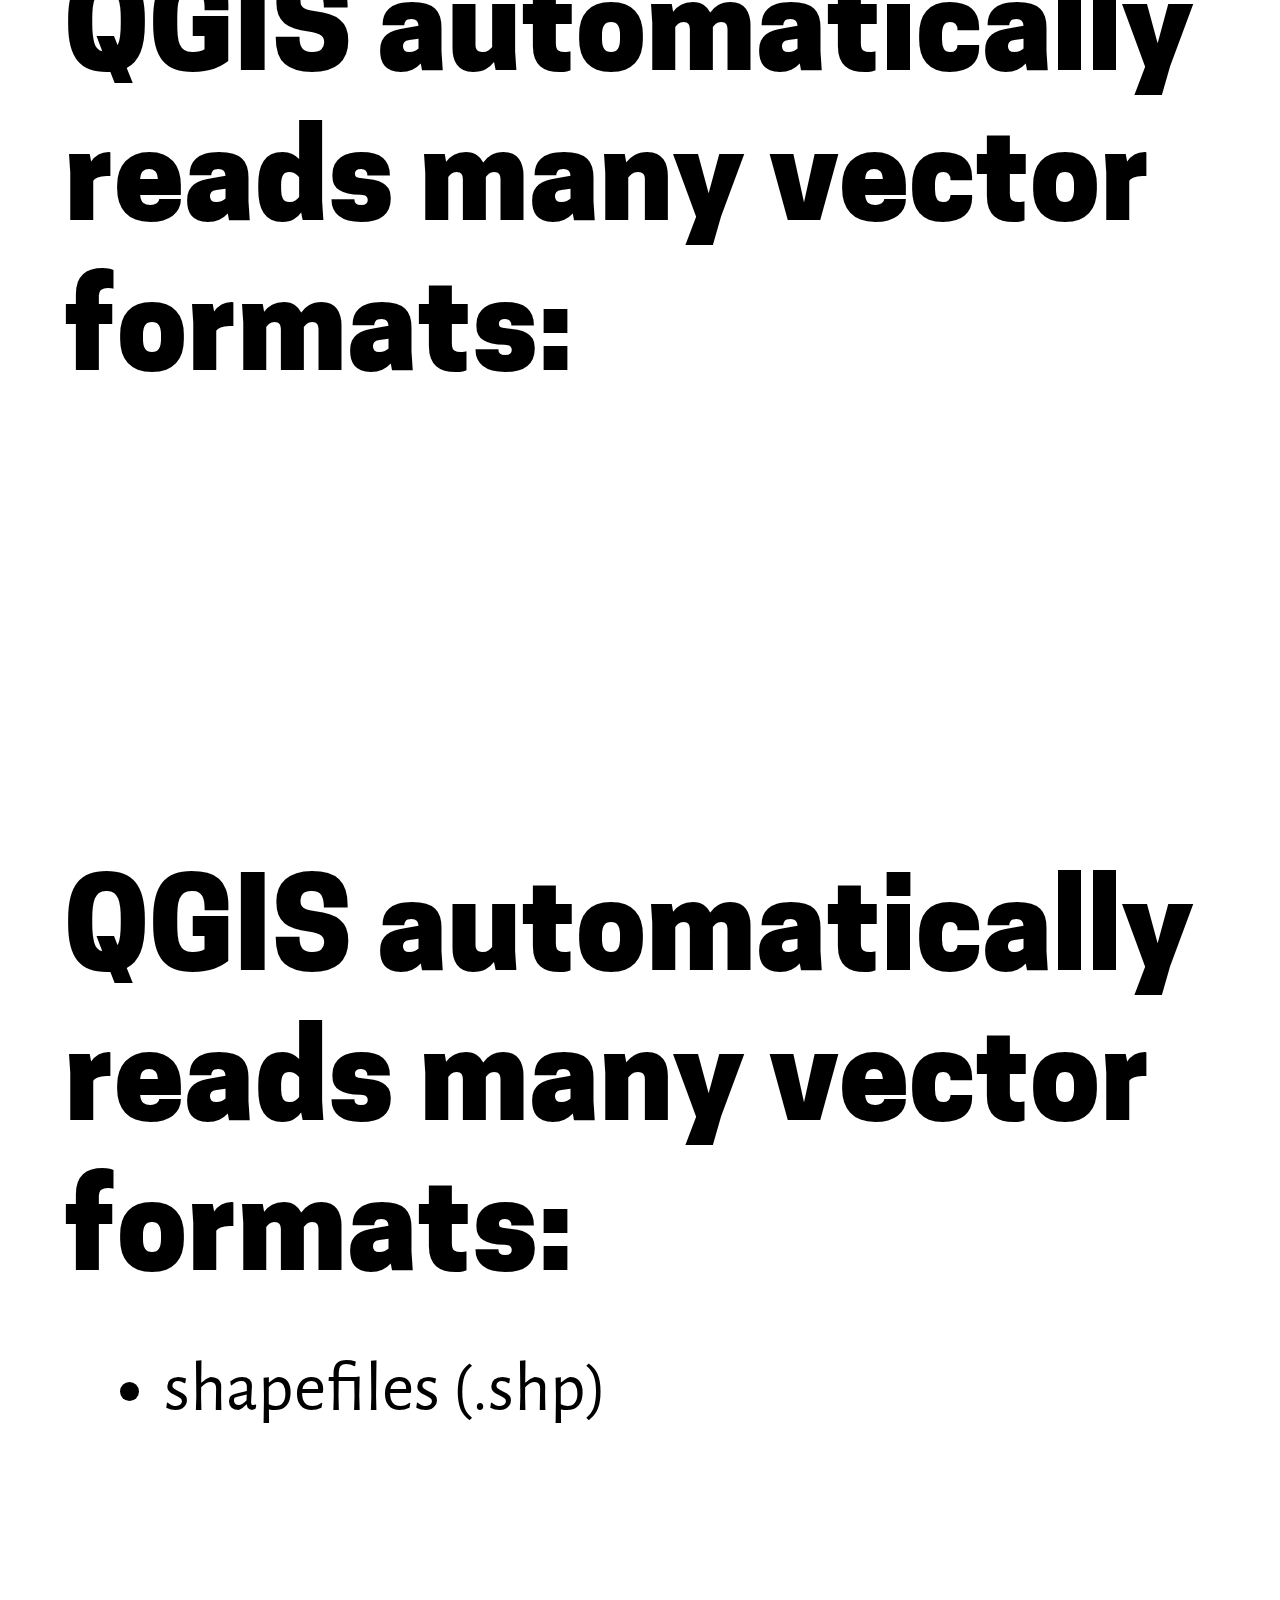
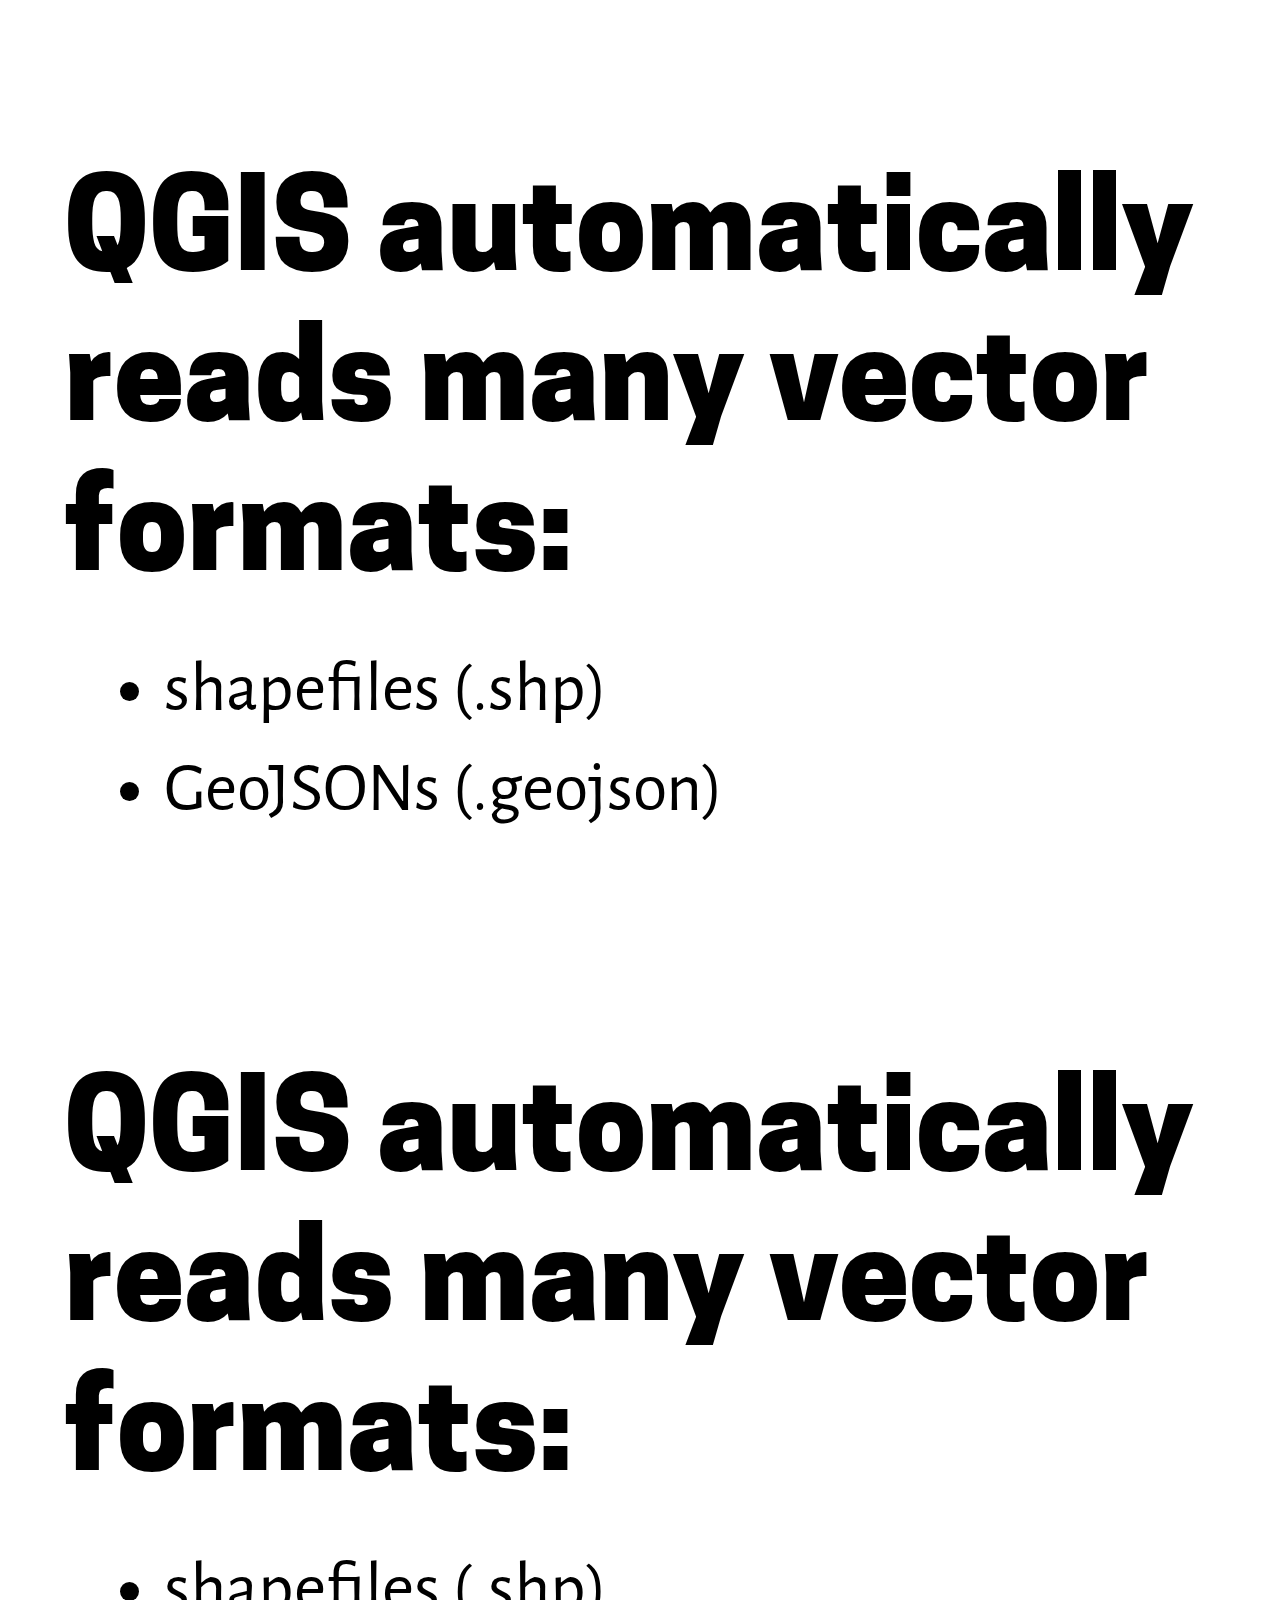
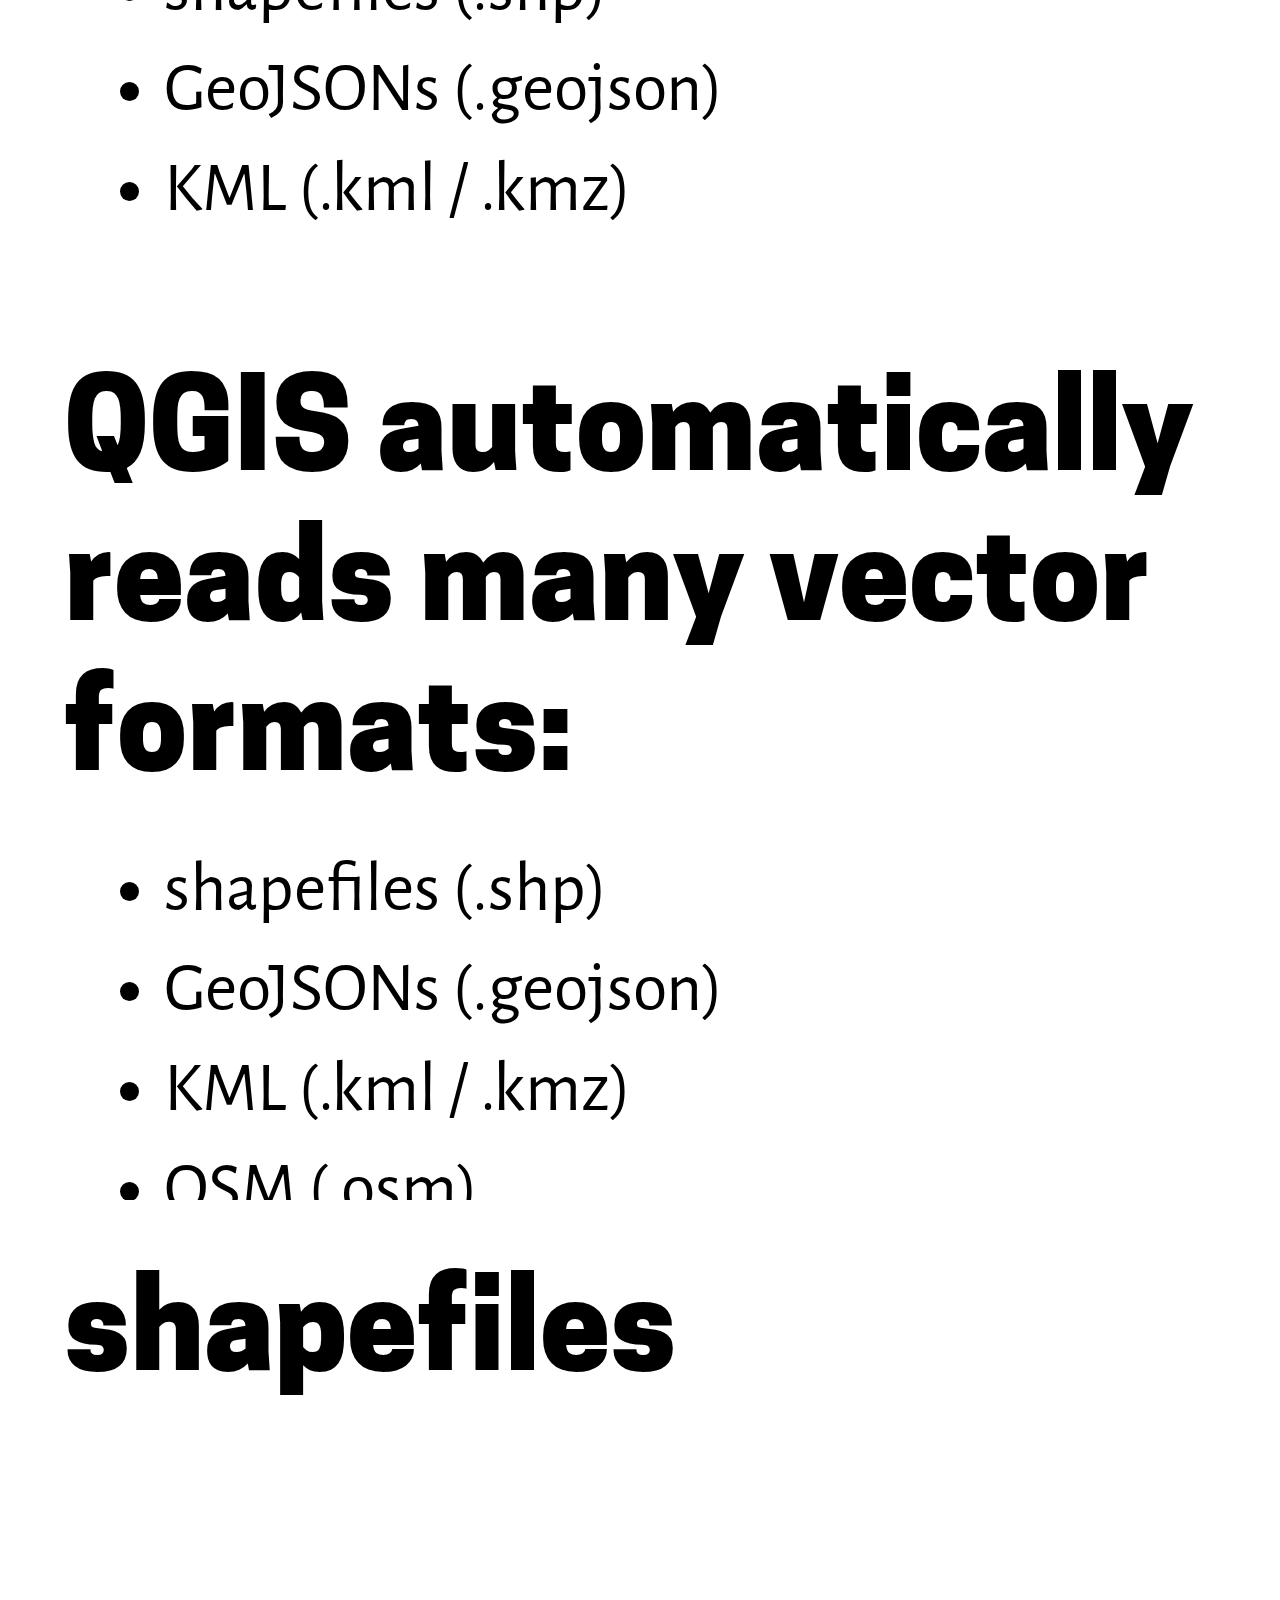
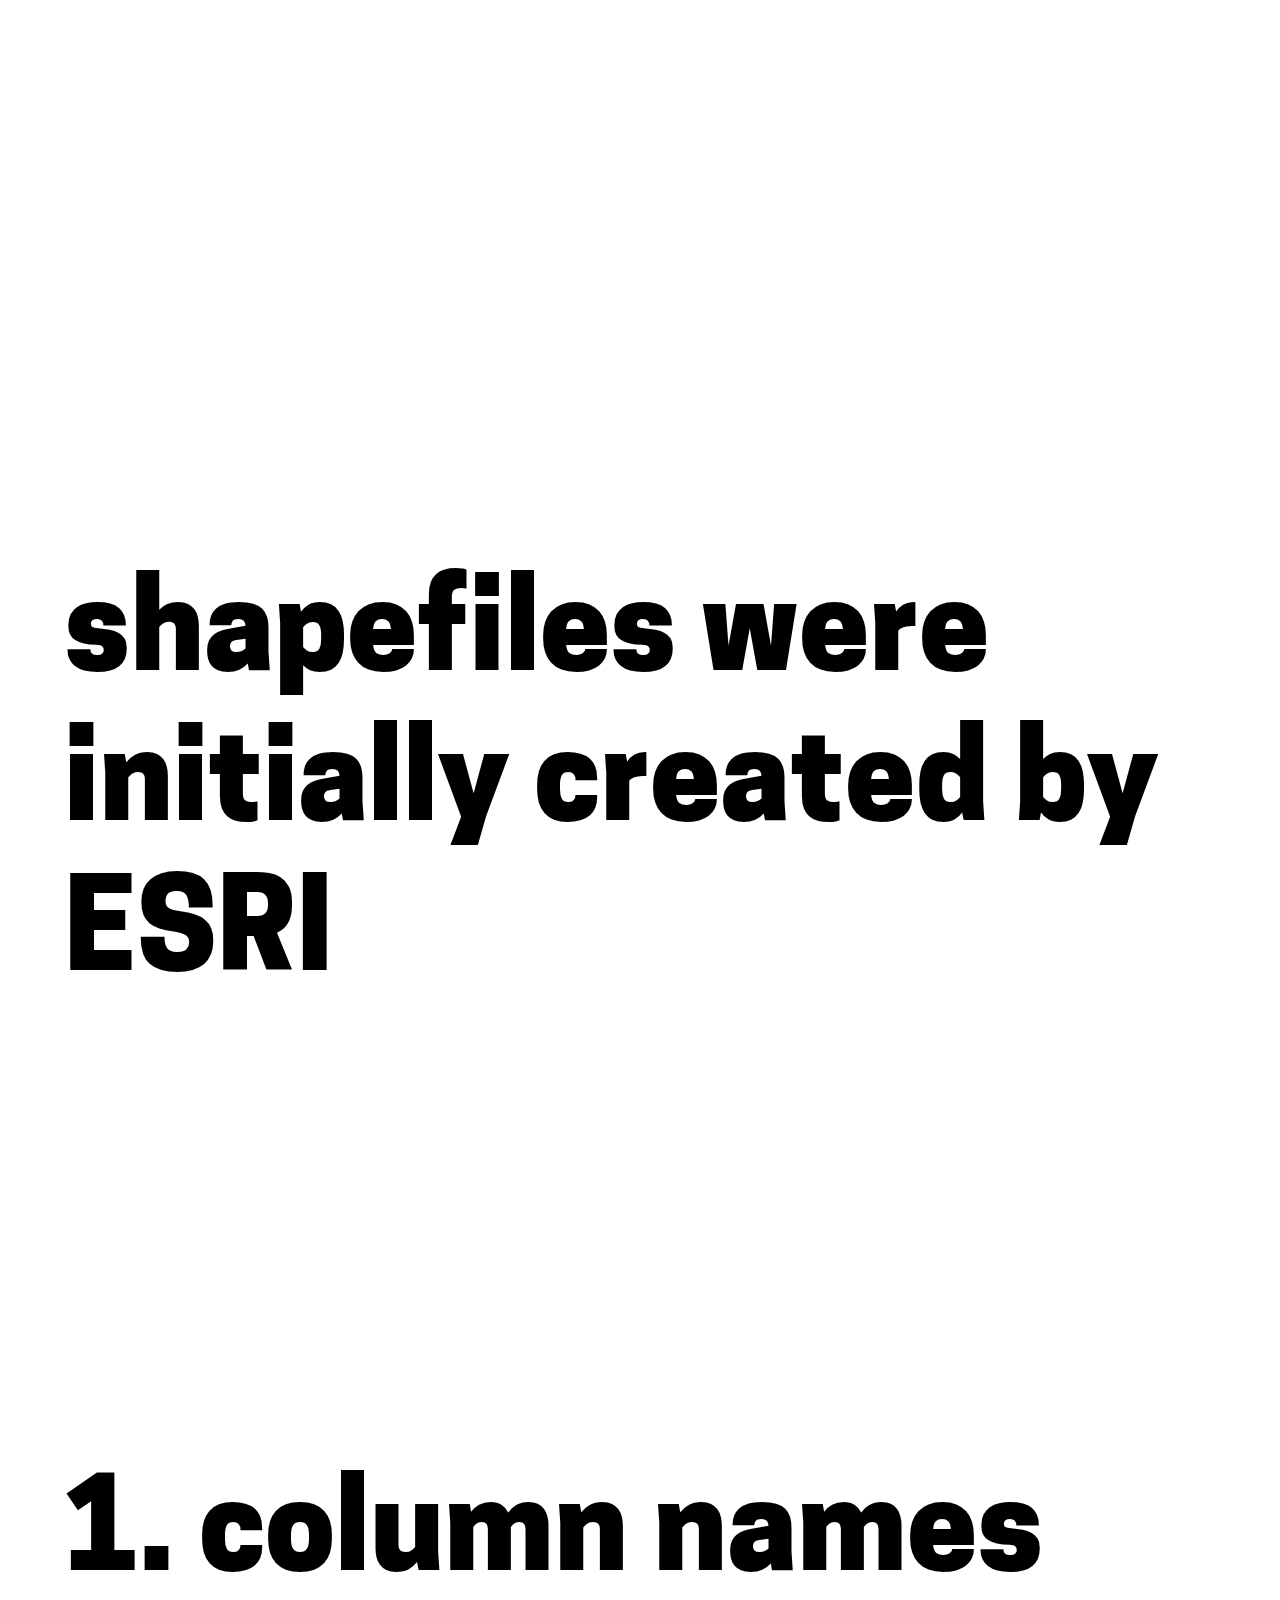
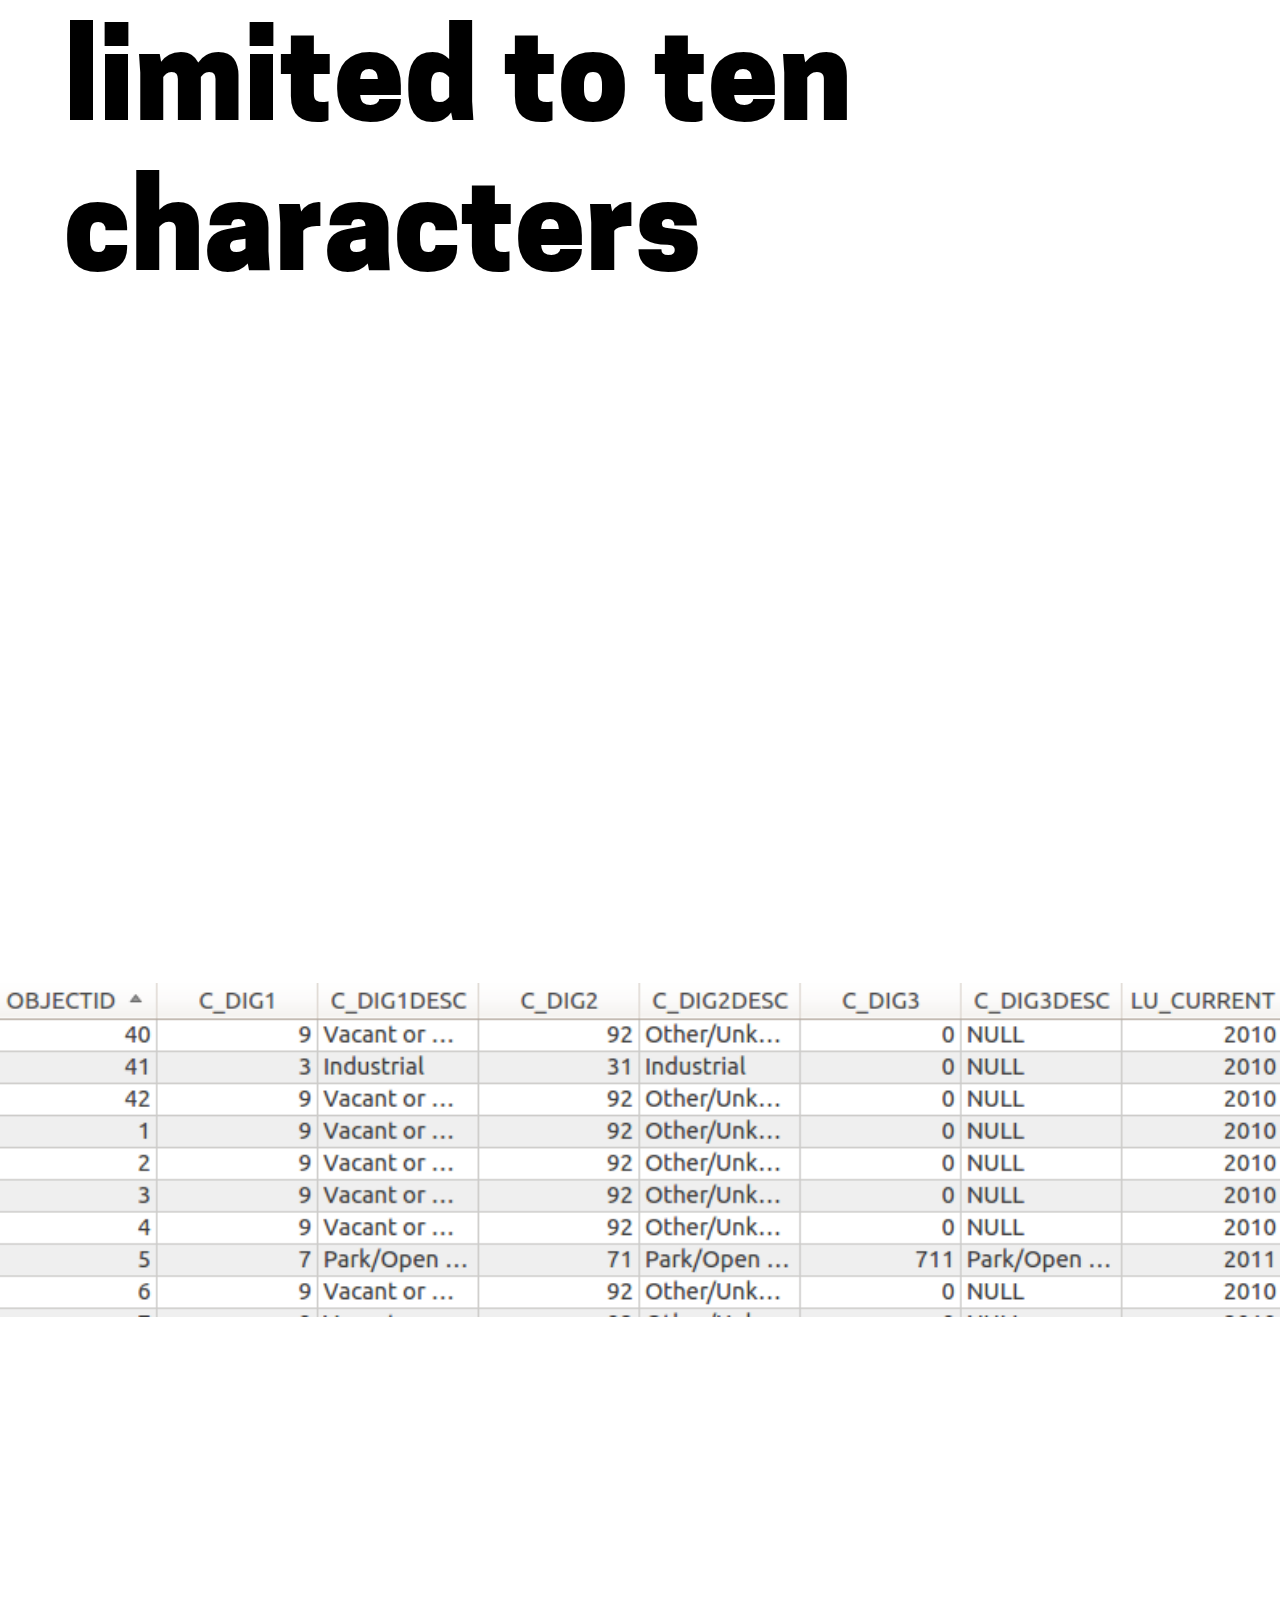
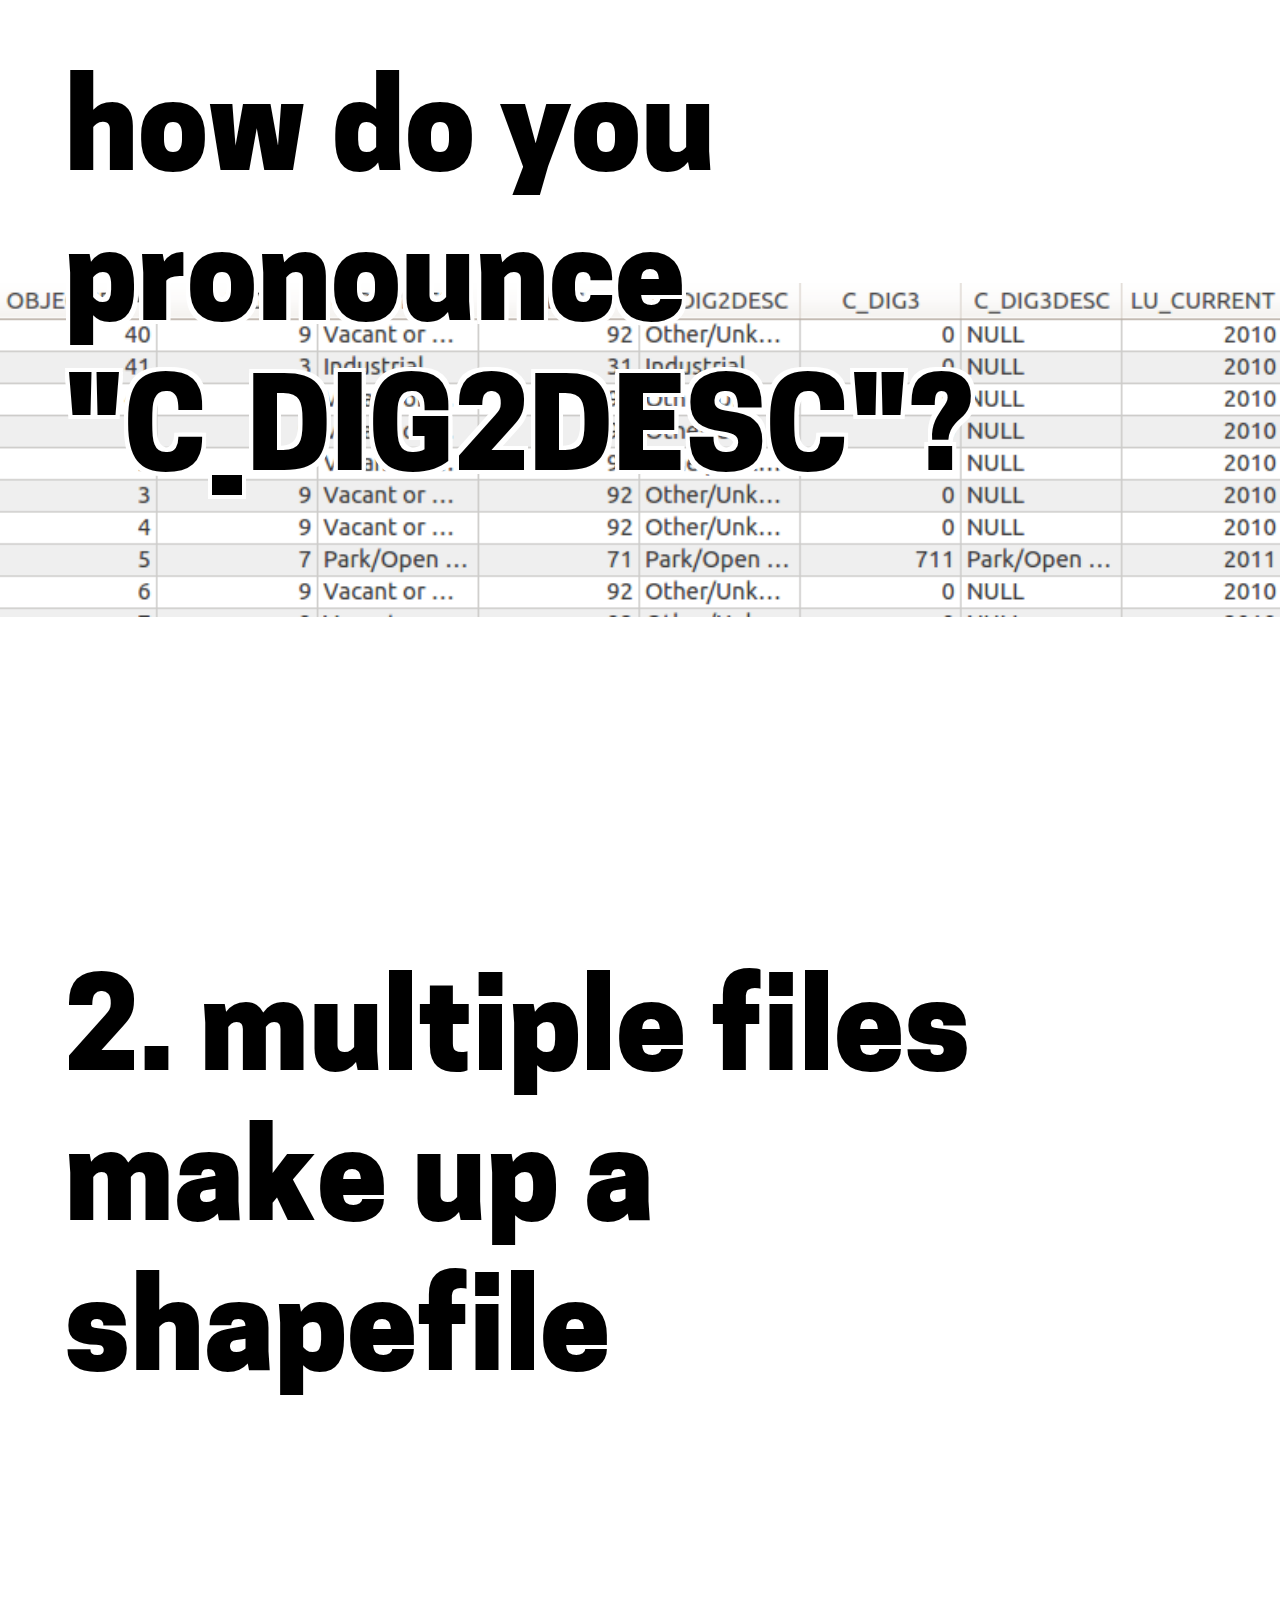
<file: slides-day2.html>
<!doctype html>
<html>
    <head>
        <title>Methods 1: GIS</title>
        <meta charset="utf-8">
        <meta name="viewport" content="width=device-width, initial-scale=1.0, maximum-scale=1.0, user-scalable=0" />

        <link href="https://fonts.googleapis.com/css?family=Arvo|Alegreya+Sans" rel="stylesheet" type="text/css">

        <link href="css/pig.css" rel="stylesheet" type="text/css" />
        <link href="css/base.css" rel="stylesheet" />

        <script src="js/hammer.min.js"></script>
        <script src="js/pig.js"></script>
    </head>
    <body>

        <div class="slide">
            <p>Welcome to Methods 1: GIS</p>
            <p>This is a web page that can be viewed as slides.</p>
            <p>→ to move forward</p>
            <p>← to go back</p>
            <p>g to view grid</p>
        </div>

        <div class="slide">
            <h1>Methods 1: GIS</h1>
        </div>

        <div class="slide">
            <h2>welcome back!</h2>
        </div>

        <div class="slide">
            <h2>what data did you find?</h2>
        </div>

        <div class="slide">
            <h2>goals for today</h2>
        </div>

        <div class="slide">
            <h2>goals for today</h2>
            <ul style="list-style: disc;">
                <li>load more data</li>
                <li>use projections</li>
                <li>learn more about styles</li>
                <li>filter data</li>
                <li>analyze data</li>
            </ul>
        </div>

        <div class="slide">
            <h2>vector data formats</h2>
        </div>

        <div class="slide">
            <h2>QGIS automatically reads many vector formats:</h2>
        </div>

        <div class="slide">
            <h2>QGIS automatically reads many vector formats:</h2>
            <ul style="list-style: disc;">
                <li>shapefiles (.shp)</li>
            </ul>
        </div>

        <div class="slide">
            <h2>QGIS automatically reads many vector formats:</h2>
            <ul style="list-style: disc;">
                <li>shapefiles (.shp)</li>
                <li>GeoJSONs (.geojson)</li>
            </ul>
        </div>

        <div class="slide">
            <h2>QGIS automatically reads many vector formats:</h2>
            <ul style="list-style: disc;">
                <li>shapefiles (.shp)</li>
                <li>GeoJSONs (.geojson)</li>
                <li>KML (.kml / .kmz)</li>
            </ul>
        </div>

        <div class="slide">
            <h2>QGIS automatically reads many vector formats:</h2>
            <ul style="list-style: disc;">
                <li>shapefiles (.shp)</li>
                <li>GeoJSONs (.geojson)</li>
                <li>KML (.kml / .kmz)</li>
                <li>OSM (.osm)</li>
            </ul>
        </div>

        <div class="slide">
            <h2>shapefiles</h2>
        </div>

        <div class="slide">
            <h2>shapefiles were initially created by ESRI</h2>
        </div>

        <div class="slide">
            <h2>1. column names limited to ten characters</h2>
        </div>

        <div class="slide" style="background-image: url(img/shapefile-column-names.png);">
        </div>

        <div class="slide" style="background-image: url(img/shapefile-column-names.png);">
            <h2>how do you pronounce "C_DIG2DESC"?</h2>
        </div>

        <div class="slide">
            <h2>2. multiple files make up a shapefile</h2>
        </div>

        <div class="slide" style="background-image: url(img/shapefile-files.png);">
        </div>

        <div class="slide">
            <h2>3. one geometry type per shapefile</h2>
        </div>

        <div class="slide" style="background-image: url(img/shapefile-one-geometry-per-file.png);">
        </div>

        <div class="slide">
            <h2>despite these issues, shapefiles are still by far the most common spatial data format</h2>
        </div>

        <div class="slide">
            <h2>CSVs are handy for point data</h2>
        </div>

        <div class="slide">
            <h2>these are simply text files</h2>
        </div>

        <div class="slide" style="background-image: url(img/csv.png);">
        </div>

        <div class="slide" style="background-image: url(img/csv.png);">
            <h2><em>c</em>omma <em>s</em>eparated <em>v</em>alues</h2>
        </div>

        <div class="slide" style="background-image: url(img/qgis-csv-0.png);">
        </div>

        <div class="slide" style="background-image: url(img/qgis-csv-1.png);">
        </div>

        <div class="slide">
            <h2>what are latitude and longitude?</h2>
        </div>

        <div class="slide" style="background-image: url(img/battleship_piece.png);">
        </div>

        <div class="slide" style="background-image: url(img/battleship_pegs.jpg);">
        </div>

        <div class="slide" style="background-image: url(img/battleship_board.png);">
        </div>

        <div class="slide" style="background-image: url(img/latlng2.jpg);">
        </div>

        <div class="slide" style="background-image: url(img/meridians.jpg);">
        </div>

        <div class="slide" style="background-image: url(img/latlng_coordinates.jpg);">
        </div>

        <div class="slide" style="background-image: url(img/qgis-csv-2.png);">
        </div>

        <div class="slide">
            <h2>projections and coordinate reference systems (CRS)</h2>
        </div>

        <div class="slide">
            <h2>we'll use <em>projection</em> and <em>CRS</em> interchangeably</h2>
        </div>

        <div class="slide">
            <h2><em>projection</em> and <em>CRS</em></h2>
            <p>how you determine where coordinates actually are on the earth</p>
        </div>

        <div class="slide" style="background-image: url(img/qgis-csv-2.png);">
        </div>

        <div class="slide" style="background-image: url(img/qgis-csv-2.png);">
            <h2>EPSG:4326</h2>
        </div>

        <div class="slide" style="background-image: url(img/qgis-csv-2.png);">
            <h2>EPSG:4326 is essentially latitude and longitude</h2>
        </div>

        <div class="slide" style="background-image: url(img/qgis-csv-2.png);">
            <h2>if your data is in latitude and longitude, use EPSG:4326</h2>
        </div>

        <div class="slide">
            <h2><a href="inclass-3.html">exercise 3</a></h2>
        </div>

        <div class="slide">
            <h2>let's talk about projections a little more</h2>
        </div>

        <div class="slide">
            <h2>every projection distorts some aspect of the geography</h2>
        </div>

        <div class="slide" style="background-image: url(img/projections-interactive.png);">
            <a class="source" href="http://bl.ocks.org/vlandham/raw/9216751/">source</a>
        </div>

        <div class="slide">
            <h2>you have to pick the one(s) that make the most sense for what you're doing</h2>
        </div>

        <div class="slide">
            <h2>usually you will pick a projection for your project to make your data look good</h2>
        </div>

        <div class="slide" style="background-image: url(img/us-wgs84.png);">
        </div>

        <div class="slide" style="background-image: url(img/us-albers.png);">
        </div>

        <div class="slide" style="background-image: url(img/nyc-wgs84.png);">
        </div>

        <div class="slide" style="background-image: url(img/nyc-2263.png);">
        </div>

        <div class="slide" style="background-image: url(img/project-settings.png);"></div>

        <div class="slide" style="background-image: url(img/projection-search-qgis.png);"></div>

        <div class="slide" style="background-image: url(img/projection-search-qgis.png);">
            <h2>to do this, change your project's projection</h2>
        </div>

        <div class="slide">
            <h2>not sure which projection to use?</h2>
        </div>

        <div class="slide" style="background-image: url(img/projection-search-qgis.png);">
            <h2>search in qgis</h2>
        </div>

        <div class="slide">
            <h2>look at the projections used by governments in the area you're mapping</h2>
        </div>

        <div class="slide" style="background-image: url(img/state_plane.jpg);">
            <a class="source" href="http://gis.tulaliptribes-nsn.gov/Home/FrequentlyAskedQuestions.aspx">source</a>
        </div>

        <div class="slide" style="background-image: url(img/epsg_2263.png);">
            <a class="source" href="http://spatialreference.org/ref/epsg/2263/">
                source
            </a>
        </div>

        <div class="slide" style="background-image: url(img/epsg_2263.png);">
            <h2>best for New York area, many city datasets use this</h2>
            <a class="source" href="http://spatialreference.org/ref/epsg/2263/">source</a>
        </div>

        <div class="slide" style="background-image: url(img/epsg_2263.png);">
            <h2>remember <em>4326</em> and <em>2263</em> in New York and you're set</h2>
        </div>

        <div class="slide">
            <h2><a href="inclass-4.html">exercise 4</a></h2>
        </div>

        <div class="slide intermission"></div>

        <div class="slide">
            <h2>categorized styles</h2>
        </div>

        <div class="slide" style="background-image: url(img/wood_fences.jpg);">
        </div>

        <div class="slide" style="background-image: url(img/wood_fences_legend.jpg);">
        </div>

        <div class="slide" style="background-image: url(img/land_cover.jpg);">
        </div>

        <div class="slide" style="background-image: url(img/qgis-categorized.png);">
        </div>

        <div class="slide" style="background-image: url(img/qgis-categorized-1.png);">
        </div>

        <div class="slide" style="background-image: url(img/qgis-categorized-1.png);">
            <h2>column to categorize on</h2>
        </div>

        <div class="slide" style="background-image: url(img/qgis-categorized-2.png);">
        </div>

        <div class="slide" style="background-image: url(img/qgis-categorized-2.png);">
            <h2>change all categories' styles</h2>
        </div>

        <div class="slide" style="background-image: url(img/qgis-categorized-5.png);">
        </div>

        <div class="slide" style="background-image: url(img/qgis-categorized-5.png);">
            <h2>double-click to change one category's style</h2>
        </div>

        <div class="slide" style="background-image: url(img/qgis-categorized-3.png);">
        </div>

        <div class="slide" style="background-image: url(img/qgis-categorized-3.png);">
            <h2>turn category on or off</h2>
        </div>

        <div class="slide" style="background-image: url(img/qgis-categorized-4.png);">
        </div>

        <div class="slide" style="background-image: url(img/qgis-categorized-4.png);">
            <h2>double-click to change how the category appears in the legend</h2>
        </div>

        <div class="slide" style="background-image: url(img/qgis-categorized-map.png);">
        </div>

        <div class="slide">
            <h2><a href="inclass-5.html">exercise 5</a></h2>
        </div>

        <div class="slide intermission"></div>

        <div class="slide">
            <h2>selecting features</h2>
        </div>

        <div class="slide" style="background-image: url(img/attributes.png);">
        </div>

        <div class="slide" style="background-image: url(img/selection-tools.png); background-size: 20%;">
        </div>

        <div class="slide" style="background-image: url(img/selection-tools.png); background-size: 20%;">
            <h2>selection tools</h2>
        </div>

        <div class="slide" style="background-image: url(img/selection-draw.png); background-size: 40%;">
        </div>

        <div class="slide" style="background-image: url(img/selection-expression.png); background-size: 40%;">
        </div>

        <div class="slide" style="background-image: url(img/select-by-expression.png);">
        </div>

        <div class="slide" style="background-image: url(img/select-by-expression.png);">
            <h2>write an expression on the left</h2>
        </div>

        <div class="slide" style="background-image: url(img/select-by-expression-field.png);">
        </div>

        <div class="slide" style="background-image: url(img/select-by-expression-field.png);">
            <h2>field name in quotes</h2>
            <pre style="background-color: rgba(255, 255, 255, 0.8);"><code>"availableB"</code></pre>
        </div>

        <div class="slide" style="background-image: url(img/select-by-expression-field.png);">
            <h2>use typical comparison operators with numbers</h2>
            <pre style="background-color: rgba(255, 255, 255, 0.8);"><code>"availableB" &lt; 10</code></pre>
        </div>

        <div class="slide" style="background-image: url(img/expression-operators.png);">
        </div>

        <div class="slide" style="background-image: url(img/select-by-expression-field.png);">
        </div>

        <div class="slide" style="background-image: url(img/select-by-expression-field-2.png);">
        </div>

        <div class="slide" style="background-image: url(img/select-by-expression-field-2.png);">
            <h2>when comparing text, always put the text in single quotes</h2>
        </div>

        <div class="slide" style="background-image: url(img/select-by-expression-field-2.png);">
            <h2>when comparing text, always put the text in single quotes</h2>
            <pre style="background-color: rgba(255, 255, 255, 0.8);"><code>"stationNam" = 'Willoughby Ave &amp; Hall St'</code></pre>
        </div>

        <div class="slide" style="background-image: url(img/expressions-ilike.png);">
        </div>

        <div class="slide">
            <h2>selecting data and exporting as a new shapefile is one way to isolate data</h2>
        </div>

        <div class="slide" style="background-image: url(img/export-0.png);">
        </div>

        <div class="slide" style="background-image: url(img/export-1.png);">
        </div>

        <div class="slide" style="background-image: url(img/export-1.png);">
            <h2>keep your file names descriptive</h2>
        </div>

        <div class="slide" style="background-image: url(img/export-2.png);">
        </div>

        <div class="slide" style="background-image: url(img/export-2.png);">
            <h2><em>always</em> click this button to select a destination</h2>
        </div>

        <div class="slide">
            <h2><a href="inclass-6.html" target="_blank">exercise 6</a></h2>
        </div>

        <div class="slide" style="background-image: url(img/count-points-in-polygon-0.png);">
        </div>

        <div class="slide" style="background-image: url(img/count-points-in-polygon-0.png);">
            <h2>how many collisions are in each council district?</h2>
        </div>

        <div class="slide" style="background-image: url(img/count-points-in-polygon-1.png);">
        </div>

        <div class="slide" style="background-image: url(img/count-points-in-polygon-1.png);">
            <h2>use the search bar</h2>
        </div>

        <div class="slide" style="background-image: url(img/count-points-in-polygon-2.png);">
        </div>

        <div class="slide" style="background-image: url(img/count-points-in-polygon-3.png);">
        </div>

        <div class="slide" style="background-image: url(img/count-points-in-polygon-4.png);">
        </div>

        <div class="slide">
            <h2><a href="inclass-7.html">exercise 7</a></h2>
        </div>

        <div class="slide">
            <h2>attribute joins</h2>
        </div>

        <div class="slide" style="background-image: url(img/attribute-join-csv.png);">
        </div>

        <div class="slide" style="background-image: url(img/attribute-join-csv.png);">
            <h2>"I have this spreadsheet I want to map..."</h2>
        </div>

        <div class="slide" style="background-image: url(img/attribute-join-shp.png);">
        </div>

        <div class="slide" style="background-image: url(img/attribute-join-shp.png);">
            <h2>you need a file with relatable geographies</h2>
        </div>

        <div class="slide" style="background-image: url(img/attribute-join-fields.png);">
        </div>

        <div class="slide" style="background-image: url(img/attribute-join-fields.png);">
            <h2>and a column in each file that relates the two</h2>
        </div>

        <div class="slide" style="background-image: url(img/attribute-join-layer.png);">
        </div>

        <div class="slide" style="background-image: url(img/attribute-join-layer.png);">
            <h2>open the layer properties on the layer you want to add data to</h2>
        </div>

        <div class="slide" style="background-image: url(img/attribute-join-layer.png);">
            <h2>this is almost always the spatial layer (shapefile or otherwise)</h2>
        </div>

        <div class="slide" style="background-image: url(img/attribute-join-properties.png);">
        </div>

        <div class="slide" style="background-image: url(img/attribute-join-properties.png);">
            <h2>go to the <em>joins</em> tab and add a new one</h2>
        </div>

        <div class="slide" style="background-image: url(img/attribute-join-dialog.png);">
        </div>

        <div class="slide" style="background-image: url(img/attribute-join-dialog.png);">
            <h2><em>join layer</em>: the spreadsheet you're getting data from</h2>
        </div>

        <div class="slide" style="background-image: url(img/attribute-join-dialog.png);">
        </div>

        <div class="slide" style="background-image: url(img/attribute-join-dialog.png);">
            <h2><em>join field</em>: the field to join with from the spreadsheet</h2>
        </div>

        <div class="slide" style="background-image: url(img/attribute-join-dialog.png);">
        </div>

        <div class="slide" style="background-image: url(img/attribute-join-dialog.png);">
            <h2><em>target field</em>: the field to join with from the spatial layer</h2>
        </div>

        <div class="slide">
            <h2><a href="inclass-8.html">exercise 8</a></h2>
        </div>

        <div class="slide">
            <h2>what next?</h2>
        </div>

        <div class="slide">
            <h2>we're only scraping the surface of what QGIS can do</h2>
        </div>

        <div class="slide" style="background-image: url(img/youtube.png);">
            <h2>I've made a number of QGIS videos available on YouTube</h2>
            <a class="source" href="https://www.youtube.com/channel/UCsmBq4ziqRgBZSJK8sGF0Fg">my channel on YouTube</a>
        </div>

        <div class="slide" style="background-image: url(img/qgis-tutorials.png);">
            <h2>this QGIS tutorials site is good</h2>
            <a class="source" href="https://www.qgistutorials.com/en/">qgistutorials.com</a>
        </div>

        <div class="slide" style="background-image: url(img/discover-qgis.png);">
            <a class="source" href="https://locatepress.com/dq3">Locate Press</a>
        </div>

        <div class="slide">
            <h2>I'm also available by email</h2>
        </div>

    </body>
</html>
</file>
<file: css/pig.css>
html {
  box-sizing: border-box;
}

*, *:before, *:after {
  box-sizing: inherit;
}

body {
  font-family: 'Georgia', serif;
  background:#fff;
  background-size:100%;
  margin:0;
  padding:0;
  color:#111;
  overflow: hidden;
}

h1, h2, h3, p { margin:0; }

em, a {
  font-style:normal;
  color:#ff1759;
}

a {
  background: #ff1759;
  color:#000;
  text-decoration:none;
}

img {
    width: 100%; 
}

div.slide {
  padding:10%;
  box-sizing:border-box;
  -moz-box-sizing:border-box;
  cursor:pointer;
  cursor:hand;
  font-size:40px;
  overflow:hidden;
  background-size:100%;
}

body.grid-mode {
  overflow: scroll;
}

.grid-mode .slide {
  border: 1px solid gray;
  float: left;
  height: 200px;
  padding: 1%;
  margin: 1%;
  width: 31%;
}

.grid-mode .slide:hover {
  outline: 3px solid black;
}

.grid-mode .slide h1 {
  font-size: 50px;
  line-height: 55px;
}

.grid-mode .slide h2 {
  font-size: 40px;
  line-height: 45px;
}

.grid-mode .slide p {
  font-size: 25px;
  line-height: 30px;
}

.grid-mode .slide li {
  font-size: 25px;
  line-height: 30px;
}

.grid-mode .slide pre {
  font-size: 25px;
  line-height: 30px;
}
</file>
<file: css/base.css>
/*
    Reset by Eric Meyer http://meyerweb.com/eric/tools/css/reset/
*/

html, body, div, span, applet, object, iframe,
h1, h2, h3, h4, h5, h6, p, blockquote, pre,
a, abbr, acronym, address, big, cite, code,
del, dfn, em, img, ins, kbd, q, s, samp,
small, strike, strong, sub, sup, tt, var,
b, u, i, center,
dl, dt, dd, ol, ul, li,
fieldset, form, label, legend,
table, caption, tbody, tfoot, thead, tr, th, td,
article, aside, canvas, details, embed,
figure, figcaption, footer, header, hgroup,
menu, nav, output, ruby, section, summary,
time, mark, audio, video {
    margin: 0;
    padding: 0;
    border: 0;
    font: inherit;
    font-size: 100%;
    vertical-align: baseline;
}

/* HTML5 display-role reset for older browsers */
article, aside, details, figcaption, figure,
footer, header, hgroup, menu, nav, section {
    display: block;
}
body {
    line-height: 1;
}
ul {
    list-style: none;
}
blockquote, q {
    quotes: none;
}
blockquote:before, blockquote:after,
q:before, q:after {
    content: '';
    content: none;
}


/*
 * Global
 */
@font-face {
    font-family: "CooperHewitt-Heavy";
    src: url("../fonts/CooperHewitt-Heavy.woff") format('woff');
}

body {
    font-family: 'Alegreya Sans', sans-serif;
    font-size: 70px;
    background: white;
    color: black;
}

b, strong { font-weight: bold }
i, em { font-style: italic }

img {
    display: block;
    height: auto;
    margin-left: auto;
    margin-right: auto;
}

h1, h2, h3 {
    font-family: 'CooperHewitt-Heavy', sans-serif;
    margin-bottom: 25px;
    text-shadow: white 0 4px, white -4px 0, white 0 -4px, white 4px 0, white 4px 4px, white -4px -4px, white 4px -4px, white -4px 4px;
}

p {
    font-size: 70px;
    margin-bottom: 10px;
    margin-top: 10px;
}

/*
 * Pig overrides
 */
div.slide {
    /*background-attachment: fixed;*/
    background-repeat: no-repeat;
    background-size: contain;
    background-position: center center;
    cursor: default;
    font-size: 70px;
    line-height: 100px;
    padding: 5%;
    position: relative;
    width: 100%;
}

a {
    background: #FFCDF1;
}

h2 a {
    color: white;
    text-shadow: black 0 4px, black -4px 0, black 0 -4px, black 4px 0, black 4px 4px, black -4px -4px, black 4px -4px, black -4px 4px;
}

li {
    font-size: 70px;
    margin-left: 100px;
}

.readable-text {
    background-color: hsla(0, 0%, 0%, 0.5);
    padding: 20px;
}


/*
 * Slide types
 */

.slide.dark-background {
    color: white;
}

.slide h1 {
    font-size: 150px;
    line-height: 175px;
}

.slide h2 {
    font-size: 125px;
    line-height: 150px;
}

.slide h3 {
    font-size: 115px;
    line-height: 130px;
}

.slide {
    font-size: 70px;
    line-height: 100px;
    position: relative;
}

.slide.intermission:after {
    content: "∎";
}


/*
 * Other styles
 */
a.source {
    float: right;
    font-size: 35px;
    line-height: 40px;
    margin-top: 25px;
    position: absolute;
    bottom: 25px;
    right: 25px;
}

.hidden-text {
    opacity: 0;
}

.quote {
    padding: 50px;
}

.left, .right {
    float: left;
}

.right {
    padding-left: 30px;
}

pre {
    font-size: 55px;
    line-height: 60px;
}

pre.prettyprint {
    border: none;
}

code {
    font-family: Courier, mono;
}

code.wrapped {
    white-space: normal;
    word-wrap: break-word;
}

.highlighted {
    background-color: yellow;
}
</file>
